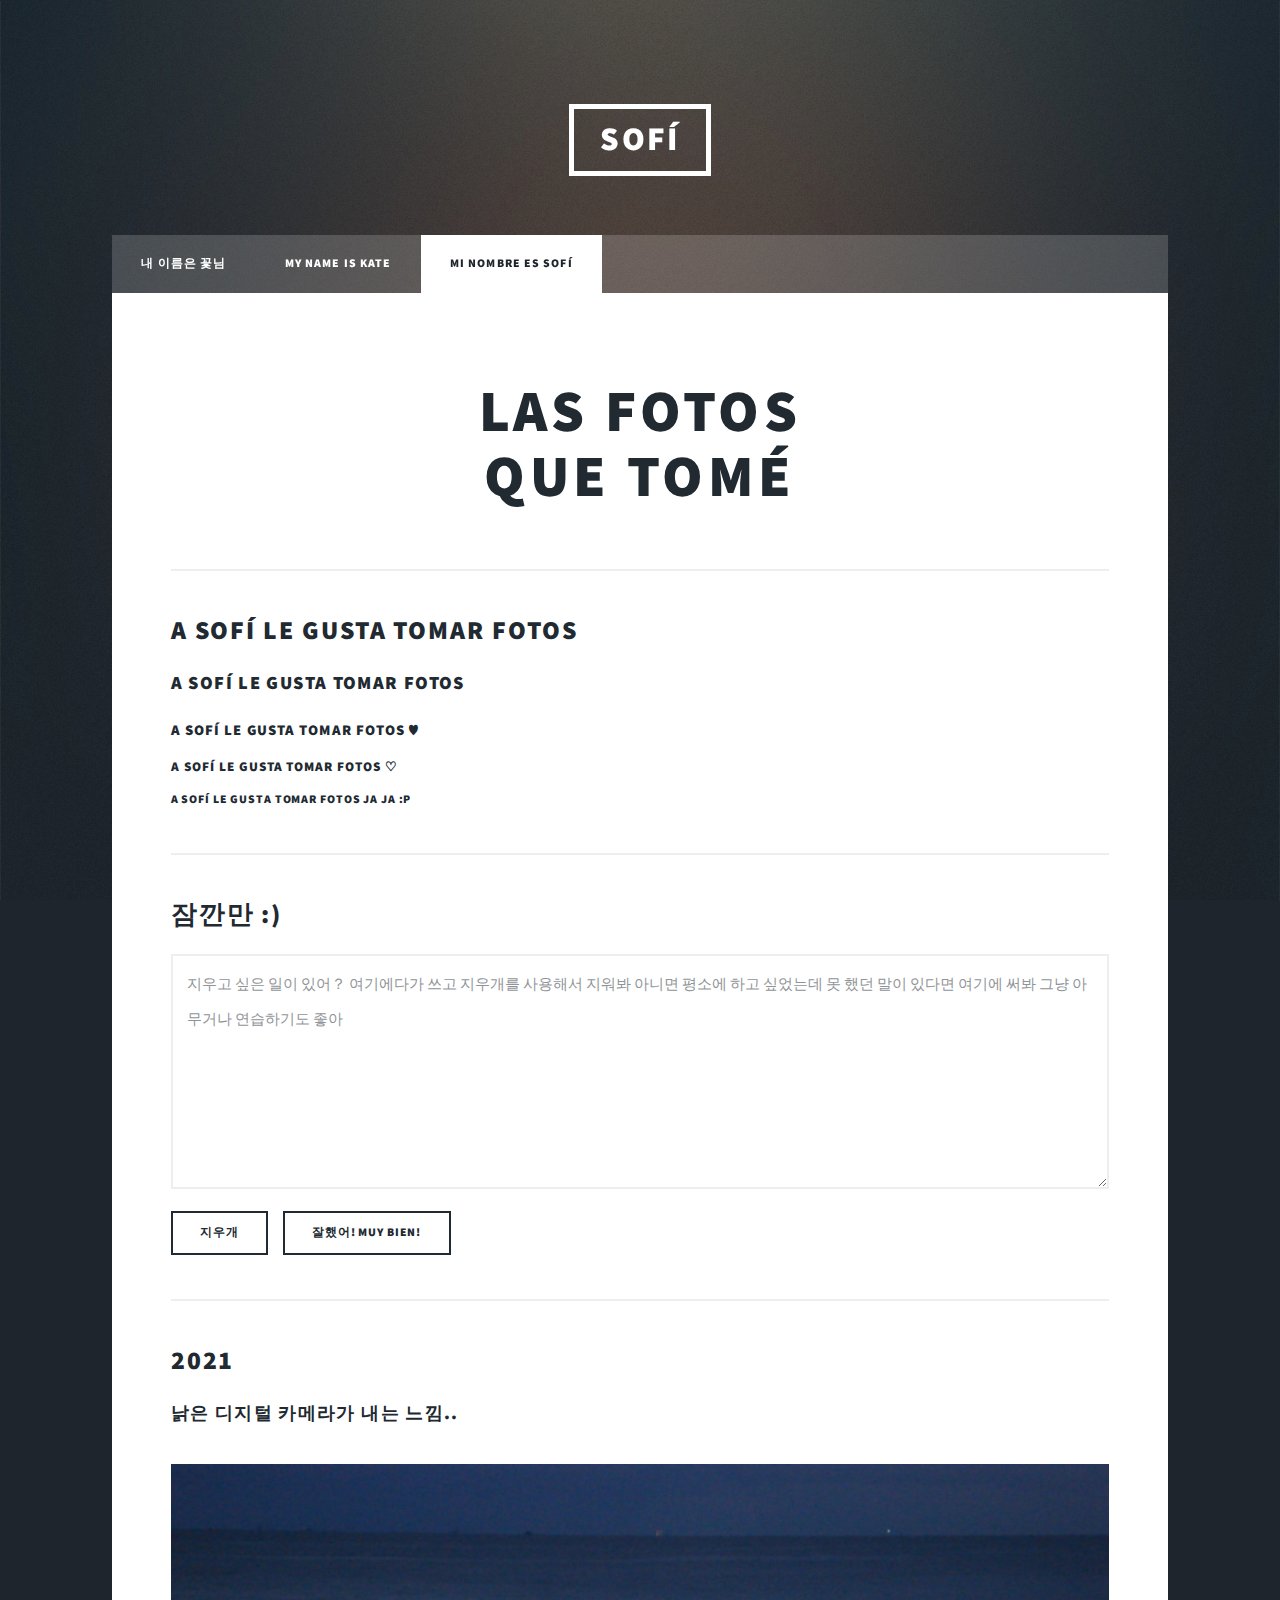
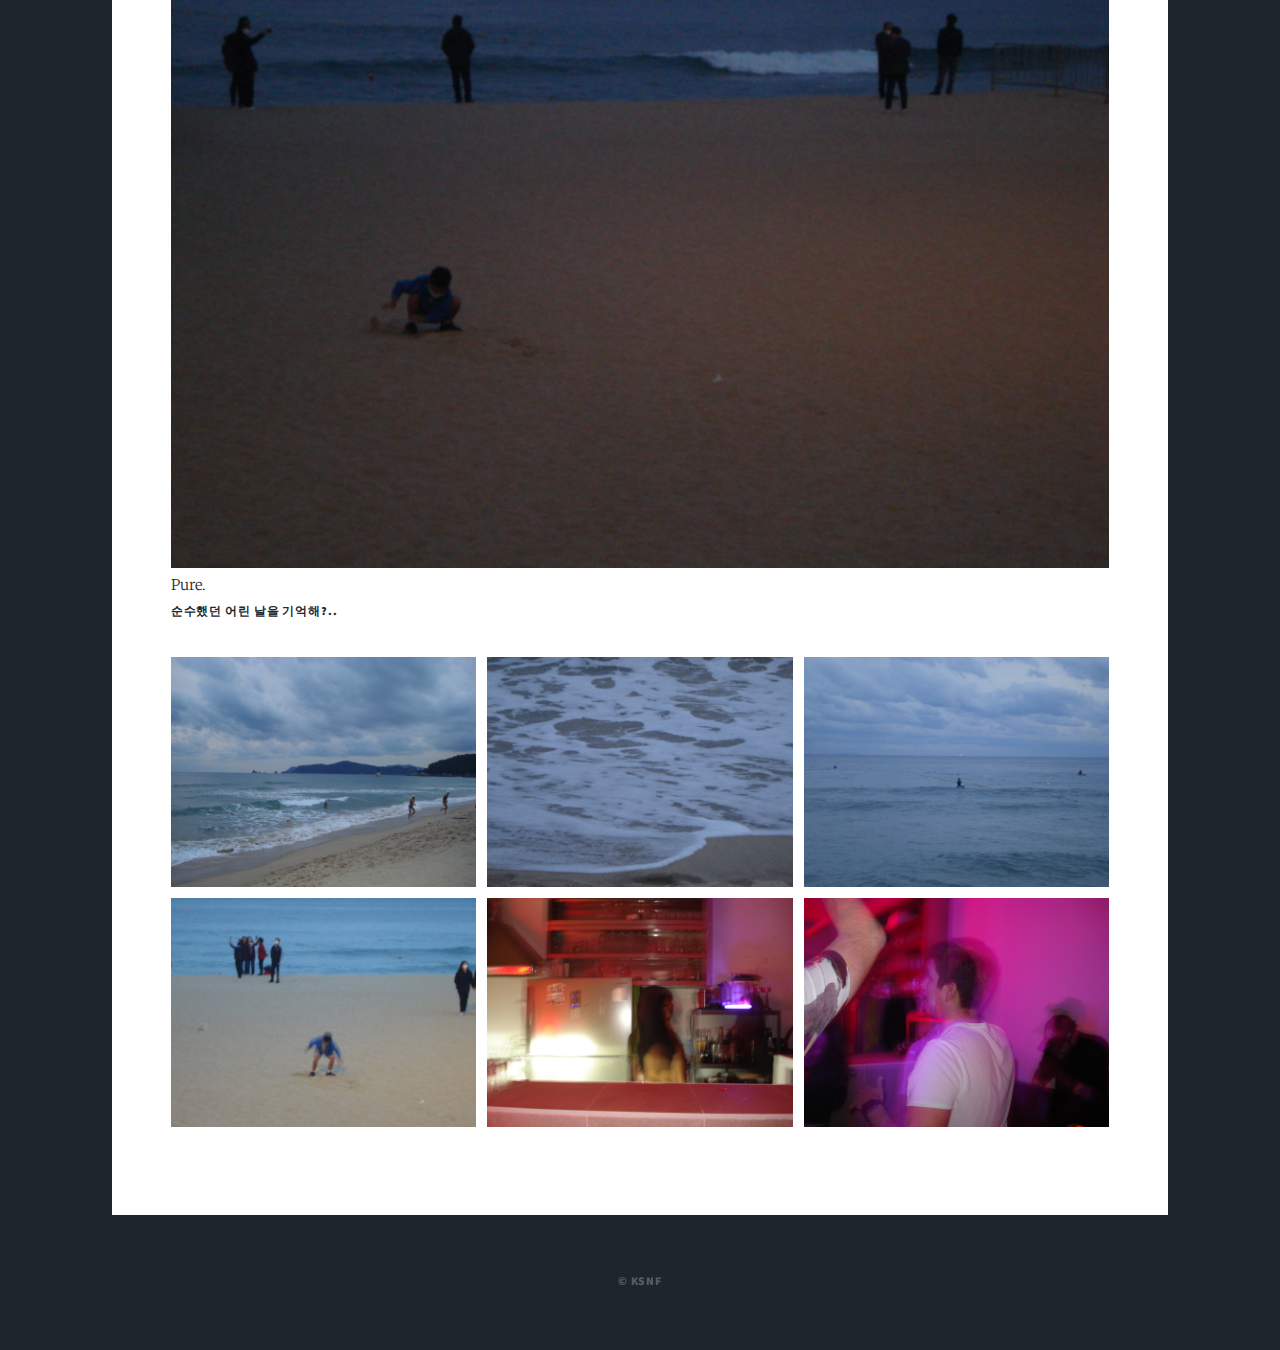
<file: elements.html>
<!DOCTYPE HTML>
<!--
	Massively by HTML5 UP
	html5up.net | @ajlkn
	Free for personal and commercial use under the CCA 3.0 license (html5up.net/license)
-->
<html>

<head>
    <title>Kate Sofí N'Flower :D 꽃님</title>
    <link rel="shortcut icon" href="images/favicon.png">
    <meta charset="utf-8" />
    <meta name="viewport" content="width=device-width, initial-scale=1, user-scalable=no" />
    <link rel="stylesheet" href="assets/css/main.css" />
    <noscript>
        <link rel="stylesheet" href="assets/css/noscript.css" />
    </noscript>
</head>

<body class="is-preload">

    <!-- Wrapper -->
    <div id="wrapper">

        <!-- Header -->
        <header id="header">
            <a href="index.html" class="logo">Sofí</a>
        </header>

        <!-- Nav -->
        <nav id="nav">
            <ul class="links">
                <li><a href="index.html">내 이름은 꽃님</a></li>
                <li><a href="generic.html">My name is Kate</a></li>
                <li class="active"><a href="elements.html">Mi Nombre es Sofí</a></li>
            </ul>
            <ul class="icons">
                <!--<li><a href="https://twitter.com/Kate_______F" class="icon brands fa-twitter"><span class="label">Twitter</span></a></li>-->
                <!--<li><a href="#" class="icon brands fa-facebook-f"><span class="label">Facebook</span></a></li>
							<li><a href="#" class="icon brands fa-instagram"><span class="label">Instagram</span></a></li>
							<li><a href="#" class="icon brands fa-github"><span class="label">GitHub</span></a></li>-->
            </ul>
        </nav>

        <!-- Main -->
        <div id="main">

            <!-- Post -->
            <section class="post">
                <header class="major">
                    <h1>las fotos<br />
                        que tomé</h1>
                </header>

                <!-- Text stuff -->
                <!--<h2>Text</h2>
									<p>This is <b>bold</b> and this is <strong>strong</strong>. This is <i>italic</i> and this is <em>emphasized</em>.
									This is <sup>superscript</sup> text and this is <sub>subscript</sub> text.
									This is <u>underlined</u> and this is code: <code>for (;;) { ... }</code>.
									Finally, this is a <a href="#">link</a>.</p>-->
                <hr />
                <h2>a sofí le gusta tomar fotos</h2>
                <h3>a sofí le gusta tomar fotos</h3>
                <h4>a sofí le gusta tomar fotos ♥</h4>
                <h5>a sofí le gusta tomar fotos ♡</h5>
                <h6>a sofí le gusta tomar fotos ja ja :P</h6>
                <hr />
                <!--<<header>
										<h2>Heading with a Subtitle</h2>
										<p>Lorem ipsum dolor sit amet nullam id egestas urna aliquam</p>
									</header>
									<p>Nunc lacinia ante nunc ac lobortis. Interdum adipiscing gravida odio porttitor sem non mi integer non faucibus ornare mi ut ante amet placerat aliquet. Volutpat eu sed ante lacinia sapien lorem accumsan varius montes viverra nibh in adipiscing blandit tempus accumsan.</p>
									<header>
										<h3>Heading with a Subtitle</h3>
										<p>Lorem ipsum dolor sit amet nullam id egestas urna aliquam</p>
									</header>
									<p>Nunc lacinia ante nunc ac lobortis. Interdum adipiscing gravida odio porttitor sem non mi integer non faucibus ornare mi ut ante amet placerat aliquet. Volutpat eu sed ante lacinia sapien lorem accumsan varius montes viverra nibh in adipiscing blandit tempus accumsan.</p>
									<header>
										<h4>Heading with a Subtitle</h4>
										<p>Lorem ipsum dolor sit amet nullam id egestas urna aliquam</p>
									</header>
									<p>Nunc lacinia ante nunc ac lobortis. Interdum adipiscing gravida odio porttitor sem non mi integer non faucibus ornare mi ut ante amet placerat aliquet. Volutpat eu sed ante lacinia sapien lorem accumsan varius montes viverra nibh in adipiscing blandit tempus accumsan.</p>

									<hr />-->

                <!-- Lists -->
                <!--<h2>Lists</h2>
									<div class="row">
										<div class="col-6 col-12-small">

											<h3>Unordered</h3>
											<ul>
												<li>Dolor pulvinar etiam.</li>
												<li>Sagittis lorem eleifend.</li>
												<li>Felis feugiat dolore viverra.</li>
												<li>Dolor pulvinar etiam.</li>
											</ul>

											<h3>Alternate</h3>
											<ul class="alt">
												<li>Dolor pulvinar etiam etiam.</li>
												<li>Sagittis adipiscing eleifend.</li>
												<li>Felis enim dolore viverra.</li>
												<li>Dolor pulvinar etiam etiam.</li>
											</ul>

										</div>
										<div class="col-6 col-12-small">

											<h3>Ordered</h3>
											<ol>
												<li>Dolor pulvinar etiam.</li>
												<li>Etiam vel felis at viverra.</li>
												<li>Felis enim feugiat magna.</li>
												<li>Etiam vel felis nullam.</li>
												<li>Felis enim et tempus.</li>
											</ol>

											<h3>Icons</h3>
											<ul class="icons">
												<li><a href="#" class="icon brands fa-twitter"><span class="label">Twitter</span></a></li>
												<li><a href="#" class="icon brands fa-facebook-f"><span class="label">Facebook</span></a></li>
												<li><a href="#" class="icon brands fa-instagram"><span class="label">Instagram</span></a></li>
												<li><a href="#" class="icon brands fa-github"><span class="label">Github</span></a></li>
												<li><a href="#" class="icon brands fa-dribbble"><span class="label">Dribbble</span></a></li>
											</ul>
											<ul class="icons alt">
												<li><a href="#" class="icon brands alt fa-twitter"><span class="label">Twitter</span></a></li>
												<li><a href="#" class="icon brands alt fa-facebook-f"><span class="label">Facebook</span></a></li>
												<li><a href="#" class="icon brands alt fa-instagram"><span class="label">Instagram</span></a></li>
												<li><a href="#" class="icon brands alt fa-github"><span class="label">Github</span></a></li>
												<li><a href="#" class="icon brands alt fa-dribbble"><span class="label">Dribbble</span></a></li>
											</ul>

										</div>
									</div>
									<h3>Definition</h3>
									<dl>
										<dt>Item 1</dt>
										<dd>
											<p>Lorem ipsum dolor vestibulum ante ipsum primis in faucibus vestibulum. Blandit adipiscing eu felis iaculis volutpat ac adipiscing accumsan eu faucibus. Integer ac pellentesque praesent.</p>
										</dd>
										<dt>Item 2</dt>
										<dd>
											<p>Lorem ipsum dolor vestibulum ante ipsum primis in faucibus vestibulum. Blandit adipiscing eu felis iaculis volutpat ac adipiscing accumsan eu faucibus. Integer ac pellentesque praesent.</p>
										</dd>
										<dt>Item 3</dt>
										<dd>
											<p>Lorem ipsum dolor vestibulum ante ipsum primis in faucibus vestibulum. Blandit adipiscing eu felis iaculis volutpat ac adipiscing accumsan eu faucibus. Integer ac pellentesque praesent.</p>
										</dd>
									</dl>

									<h3>Actions</h3>
									<ul class="actions">
										<li><a href="#" class="button primary">Primary</a></li>
										<li><a href="#" class="button">Default</a></li>
									</ul>
									<ul class="actions small">
										<li><a href="#" class="button primary small">Small</a></li>
										<li><a href="#" class="button small">Small</a></li>
									</ul>
									<div class="row">
										<div class="col-6 col-12-small">
											<ul class="actions stacked">
												<li><a href="#" class="button primary">Default</a></li>
												<li><a href="#" class="button">Default</a></li>
											</ul>
										</div>
										<div class="col-6 col-12-small">
											<ul class="actions stacked">
												<li><a href="#" class="button primary small">Small</a></li>
												<li><a href="#" class="button small">Small</a></li>
											</ul>
										</div>
									</div>
									<div class="row">
										<div class="col-6 col-12-small">
											<ul class="actions stacked">
												<li><a href="#" class="button primary fit">Default</a></li>
												<li><a href="#" class="button fit">Default</a></li>
											</ul>
										</div>
										<div class="col-6 col-12-small">
											<ul class="actions stacked">
												<li><a href="#" class="button primary small fit">Small</a></li>
												<li><a href="#" class="button small fit">Small</a></li>
											</ul>
										</div>
									</div>

									<hr />-->

                <!-- Blockquote -->
                <!--<h2>Blockquote</h2>
									<blockquote>Fringilla nisl. Donec accumsan interdum nisi, quis tincidunt felis sagittis eget tempus euismod. Vestibulum ante ipsum primis in faucibus vestibulum. Blandit adipiscing eu felis iaculis volutpat ac adipiscing accumsan faucibus. Vestibulum ante ipsum primis in faucibus vestibulum. Blandit adipiscing eu felis.</blockquote>

									<hr />-->

                <!-- Table -->
                <!--<h2>Table</h2>

									<h3>Default</h3>
									<div class="table-wrapper">
										<table>
											<thead>
												<tr>
													<th>Name</th>
													<th>Description</th>
													<th>Price</th>
												</tr>
											</thead>
											<tbody>
												<tr>
													<td>Item 1</td>
													<td>Ante turpis integer aliquet porttitor.</td>
													<td>29.99</td>
												</tr>
												<tr>
													<td>Item 2</td>
													<td>Vis ac commodo adipiscing arcu aliquet.</td>
													<td>19.99</td>
												</tr>
												<tr>
													<td>Item 3</td>
													<td> Morbi faucibus arcu accumsan lorem.</td>
													<td>29.99</td>
												</tr>
												<tr>
													<td>Item 4</td>
													<td>Vitae integer tempus condimentum.</td>
													<td>19.99</td>
												</tr>
												<tr>
													<td>Item 5</td>
													<td>Ante turpis integer aliquet porttitor.</td>
													<td>29.99</td>
												</tr>
											</tbody>
											<tfoot>
												<tr>
													<td colspan="2"></td>
													<td>100.00</td>
												</tr>
											</tfoot>
										</table>
									</div>

									<h3>Alternate</h3>
									<div class="table-wrapper">
										<table class="alt">
											<thead>
												<tr>
													<th>Name</th>
													<th>Description</th>
													<th>Price</th>
												</tr>
											</thead>
											<tbody>
												<tr>
													<td>Item 1</td>
													<td>Ante turpis integer aliquet porttitor.</td>
													<td>29.99</td>
												</tr>
												<tr>
													<td>Item 2</td>
													<td>Vis ac commodo adipiscing arcu aliquet.</td>
													<td>19.99</td>
												</tr>
												<tr>
													<td>Item 3</td>
													<td> Morbi faucibus arcu accumsan lorem.</td>
													<td>29.99</td>
												</tr>
												<tr>
													<td>Item 4</td>
													<td>Vitae integer tempus condimentum.</td>
													<td>19.99</td>
												</tr>
												<tr>
													<td>Item 5</td>
													<td>Ante turpis integer aliquet porttitor.</td>
													<td>29.99</td>
												</tr>
											</tbody>
											<tfoot>
												<tr>
													<td colspan="2"></td>
													<td>100.00</td>
												</tr>
											</tfoot>
										</table>
									</div>

									<hr />-->

                <!-- Buttons -->
                <!--<h2>Buttons</h2>
									<ul class="actions">
										<li><a href="#" class="button primary">Primary</a></li>
										<li><a href="#" class="button">Default</a></li>
									</ul>
									<ul class="actions">
										<li><a href="#" class="button primary large">Large</a></li>
										<li><a href="#" class="button">Default</a></li>
										<li><a href="#" class="button small">Small</a></li>
									</ul>
									<ul class="actions fit">
										<li><a href="#" class="button primary fit">Fit</a></li>
										<li><a href="#" class="button fit">Fit</a></li>
									</ul>
									<ul class="actions fit small">
										<li><a href="#" class="button primary fit small">Fit + Small</a></li>
										<li><a href="#" class="button fit small">Fit + Small</a></li>
									</ul>
									<ul class="actions">
										<li><a href="#" class="button primary icon solid fa-search">Icon</a></li>
										<li><a href="#" class="button icon solid fa-download">Icon</a></li>
									</ul>
									<ul class="actions">
										<li><span class="button primary disabled">Primary</span></li>
										<li><span class="button disabled">Default</span></li>
									</ul>

									<hr />-->

                <!-- Form -->
                <h2>잠깐만 :)</h2>

                <form method="post" action="#">
                    <div class="row gtr-uniform">
                        <!--<div class="col-6 col-12-xsmall">
												<input type="text" name="demo-name" id="demo-name" value="" placeholder="Name" />
											</div>-->
                        <!--<div class="col-6 col-12-xsmall">
												<input type="email" name="demo-email" id="demo-email" value="" placeholder="Email" />
											</div>-->
                        <!-- Break -->
                        <!--<div class="col-12">
												<select name="demo-category" id="demo-category">
													<option value="">- Category -</option>
													<option value="1">Manufacturing</option>
													<option value="1">Shipping</option>
													<option value="1">Administration</option>
													<option value="1">Human Resources</option>
												</select>
											</div>-->
                        <!-- Break -->
                        <!--<div class="col-4 col-12-small">
												<input type="radio" id="demo-priority-low" name="demo-priority" checked>
												<label for="demo-priority-low">Low</label>
											</div>
											<div class="col-4 col-12-small">
												<input type="radio" id="demo-priority-normal" name="demo-priority">
												<label for="demo-priority-normal">Normal</label>
											</div>
											<div class="col-4 col-12-small">
												<input type="radio" id="demo-priority-high" name="demo-priority">
												<label for="demo-priority-high">High</label>
											</div>-->
                        <!-- Break -->
                        <!--<div class="col-6 col-12-small">
												<input type="checkbox" id="demo-copy" name="demo-copy">
												<label for="demo-copy">Email me a copy</label>
											</div>
											<div class="col-6 col-12-small">
												<input type="checkbox" id="demo-human" name="demo-human" checked>
												<label for="demo-human">I am a human</label>
											</div>-->
                        <!-- Break -->
                        <div class="col-12">
                            <textarea name="demo-message" id="demo-message" placeholder="지우고 싶은 일이 있어？ 여기에다가 쓰고 지우개를 사용해서 지워봐 아니면 평소에 하고 싶었는데 못 했던 말이 있다면 여기에 써봐 그냥 아무거나 연습하기도 좋아" rows="6"></textarea>
                        </div>
                        <!-- Break -->
                        <div class="col-12">
                            <ul class="actions">
                                <!--<li><input type="submit" value="지우개" class="primary" /></li>-->
                                <li><input type="reset" value="지우개" /></li>
                                <li><input type="reset" value="잘했어! muy bien!" /></li>
                            </ul>
                        </div>
                    </div>
                </form>

                <hr />

                <!-- Image -->
                <h2>2021</h2>

                <h3>낡은 디지털 카메라가 내는 느낌..</h3>
                <span class="image fit"><img src="images/pic01.JPG" alt="" /> Pure. <h6>순수했던 어린 날을 기억해?..</h6> </span>
                <div class="box alt">
                    <div class="row gtr-50 gtr-uniform">
                        <div class="col-4"><span class="image fit"><img src="images/DSC07775.JPG" alt="" /></span></div>
                        <div class="col-4"><span class="image fit"><img src="images/DSC07785.JPG" alt="" /></span></div>
                        <div class="col-4"><span class="image fit"><img src="images/DSC07786.JPG" alt="" /></span></div>
                        <!-- Break -->
                        <div class="col-4"><span class="image fit"><img src="images/DSC07797.JPG" alt="" /></span></div>
                        <div class="col-4"><span class="image fit"><img src="images/DSC07804.JPG" alt="" /></span></div>
                        <div class="col-4"><span class="image fit"><img src="images/DSC07825.JPG" alt="" /></span></div>
                        <!-- Break -->
                        <!--<div class="col-4"><span class="image fit"><img src="images/pic03.jpg" alt="" /></span></div>-->
                        <!--<div class="col-4"><span class="image fit"><img src="images/pic04.jpg" alt="" /></span></div>-->
                        <!--<div class="col-4"><span class="image fit"><img src="images/pic02.jpg" alt="" /></span></div>-->
                    </div>
                </div>

                <!--<h3>설렘과 현실의 자각 사이에서</h3>
									<p><span class="image left"><img src="images/DSC07825.JPG" alt="" /></span>Lorem ipsum dolor sit accumsan interdum nisi, quis tincidunt felis sagittis eget. tempus euismod. Vestibulum ante ipsum primis in faucibus vestibulum. Blandit adipiscing eu felis iaculis volutpat ac adipiscing accumsan eu faucibus. Integer ac pellentesque praesent tincidunt felis sagittis eget. tempus euismod. Vestibulum ante ipsum primis sagittis eget. tempus euismod. Vestibulum ante ipsum primis in faucibus vestibulum. Blandit adipiscing eu felis iaculis volutpat ac adipiscing accumsan eu faucibus. Integer ac pellentesque praesent tincidunt felis sagittis eget. tempus euismod. Vestibulum ante ipsum primis in faucibus vestibulum. Blandit adipiscing eu felis iaculis volutpat ac adipiscing accumsan eu faucibus. Integer ac pellentesque praesent. Vestibulum ante ipsum primis in faucibus magna blandit adipiscing eu felis iaculis.</p>
									<!--<p><span class="image right"><img src="images/pic09.jpg" alt="" /></span>Lorem ipsum dolor sit accumsan interdum nisi, quis tincidunt felis sagittis eget. tempus euismod. Vestibulum ante ipsum primis in faucibus vestibulum. Blandit adipiscing eu felis iaculis volutpat ac adipiscing accumsan eu faucibus. Integer ac pellentesque praesent tincidunt felis sagittis eget. tempus euismod. Vestibulum ante ipsum primis sagittis eget. tempus euismod. Vestibulum ante ipsum primis in faucibus vestibulum. Blandit adipiscing eu felis iaculis volutpat ac adipiscing accumsan eu faucibus. Integer ac pellentesque praesent tincidunt felis sagittis eget. tempus euismod. Vestibulum ante ipsum primis in faucibus vestibulum. Blandit adipiscing eu felis iaculis volutpat ac adipiscing accumsan eu faucibus. Integer ac pellentesque praesent. Vestibulum ante ipsum primis in faucibus magna blandit adipiscing eu felis iaculis.</p>

									<hr />-->

                <!-- Box -->
                <!--<h2>Box</h2>
									<div class="box">
										<p>Felis sagittis eget tempus primis in faucibus vestibulum. Blandit adipiscing eu felis iaculis volutpat ac adipiscing accumsan eu faucibus. Integer ac pellentesque praesent tincidunt felis sagittis eget. tempus euismod. Magna sed etiam ante ipsum primis in faucibus vestibulum. Blandit adipiscing eu ipsum primis in faucibus vestibulum. Blandit adipiscing eu felis iaculis volutpat ac adipiscing accumsan eu faucibus lorem ipsum dolor sit amet nullam. Integer ac pellentesque praesent tincidunt felis sagittis eget. tempus euismod. Vestibulum ante ipsum primis sagittis eget. tempus euismod. Vestibulum ante ipsum primis in faucibus vestibulum. Blandit adipiscing eu felis iaculis volutpat ac adipiscing accumsan eu faucibus. Integer ac pellentesque praesent tincidunt felis sagittis eget. tempus euismod. Vestibulum ante ipsum primis in faucibus vestibulum. Blandit adipiscing eu felis iaculis volutpat ac adipiscing accumsan eu faucibus. Integer ac pellentesque praesent. Vestibulum ante ipsum primis in faucibus magna blandit adipiscing eu felis iaculis volutpat lorem ipsum dolor.</p>
									</div>

									<hr />-->

                <!-- Preformatted Code -->
                <!--<h2>Preformatted</h2>
									<pre><code>i = 0;

while (!deck.isInOrder()) {
    print 'Iteration ' + i;
    deck.shuffle();
    i++;
}

print 'It took ' + i + ' iterations to sort the deck.';
</code></pre>-->

            </section>

        </div>

        <!-- Footer -->
        <!--<footer id="footer">
						<section>
							<form method="post" action="#">
								<div class="fields">
									<div class="field">
										<label for="name">Name</label>
										<input type="text" name="name" id="name" />
									</div>
									<div class="field">
										<label for="email">Email</label>
										<input type="text" name="email" id="email" />
									</div>
									<div class="field">
										<label for="message">Message</label>
										<textarea name="message" id="message" rows="3"></textarea>
									</div>
								</div>
								<ul class="actions">
									<li><input type="submit" value="Send Message" /></li>
								</ul>
							</form>
						</section>
						<section class="split contact">
							<section class="alt">
								<h3>Address</h3>
								<p>1234 Somewhere Road #87257<br />
								Nashville, TN 00000-0000</p>
							</section>
							<section>
								<h3>Phone</h3>
								<p><a href="#">(000) 000-0000</a></p>
							</section>
							<section>
								<h3>Email</h3>
								<p><a href="#">info@untitled.tld</a></p>
							</section>
							<section>
								<h3>Social</h3>
								<ul class="icons alt">
									<li><a href="#" class="icon brands alt fa-twitter"><span class="label">Twitter</span></a></li>
									<li><a href="#" class="icon brands alt fa-facebook-f"><span class="label">Facebook</span></a></li>
									<li><a href="#" class="icon brands alt fa-instagram"><span class="label">Instagram</span></a></li>
									<li><a href="#" class="icon brands alt fa-github"><span class="label">GitHub</span></a></li>
								</ul>
							</section>
						</section>
					</footer>-->

        <!-- Copyright -->
        <div id="copyright">
            <ul>
                <li>&copy; KSNF</li>
                <!--<li> writing : <a href="https://brunch.co.kr/@mellamosofi"> my heart </a> </li> -->
            </ul>
        </div>

    </div>

    <!-- Scripts -->
    <script src="assets/js/jquery.min.js"></script>
    <script src="assets/js/jquery.scrollex.min.js"></script>
    <script src="assets/js/jquery.scrolly.min.js"></script>
    <script src="assets/js/browser.min.js"></script>
    <script src="assets/js/breakpoints.min.js"></script>
    <script src="assets/js/util.js"></script>
    <script src="assets/js/main.js"></script>

</body></html>
</file>
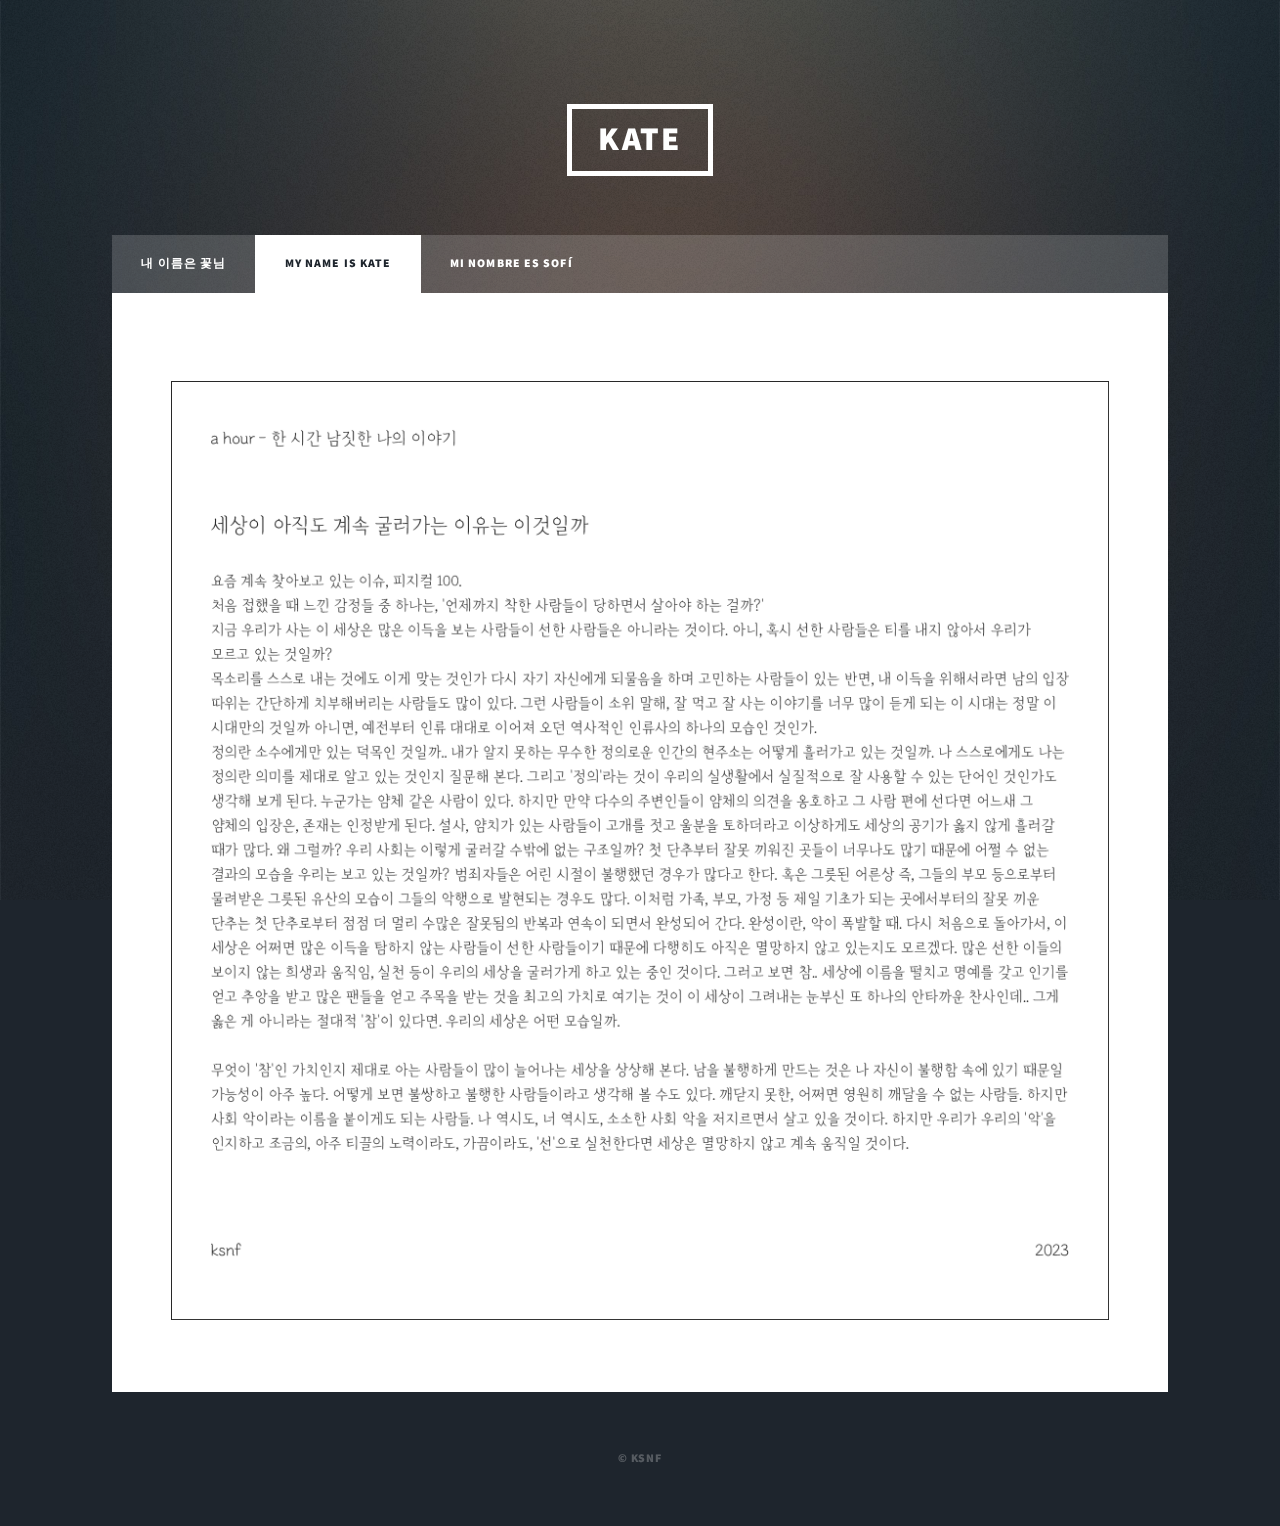
<file: generic.html>
<!DOCTYPE HTML>
<!--
	Massively by HTML5 UP
	html5up.net | @ajlkn
	Free for personal and commercial use under the CCA 3.0 license (html5up.net/license)
-->
<html>

<head>
    <title>Kate Sofí N'Flower :D 꽃님</title>
    <link rel="shortcut icon" href="images/favicon.png">
    <meta charset="utf-8" />
    <meta name="viewport" content="width=device-width, initial-scale=1, user-scalable=no" />
    <link rel="stylesheet" href="assets/css/main.css" />
    <noscript>
        <link rel="stylesheet" href="assets/css/noscript.css" />
    </noscript>
</head>

<body class="is-preload">

    <!-- Wrapper -->
    <div id="wrapper">

        <!-- Header -->
        <header id="header">
            <a href="index.html" class="logo">KATE</a>
        </header>

        <!-- Nav -->
        <nav id="nav">
            <ul class="links">
                <li><a href="index.html">내 이름은 꽃님</a></li>
                <li class="active"><a href="generic.html">My name is Kate</a></li>
                <li><a href="elements.html">Mi Nombre es Sofí</a></li>
            </ul>
            <ul class="icons">
                <!--<li><a href="https://twitter.com/Kate_______F" class="icon brands fa-twitter"><span class="label">Twitter</span></a></li>-->
                <!--<li><a href="#" class="icon brands fa-facebook-f"><span class="label">Facebook</span></a></li>
							<li><a href="#" class="icon brands fa-instagram"><span class="label">Instagram</span></a></li>
							<li><a href="#" class="icon brands fa-github"><span class="label">GitHub</span></a></li>-->
            </ul>
        </nav>

        <!-- Main -->
        <div id="main">

            <!-- Post -->
            <section class="post">
                <!--<header class="major">
									<span class="date">April 25, 2017</span>
									<h1>This is a<br />
									Generic Page</h1>
									<p>Aenean ornare velit lacus varius enim ullamcorper proin aliquam<br />
									facilisis ante sed etiam magna interdum congue. Lorem ipsum dolor<br />
									amet nullam sed etiam veroeros.</p>
								</header>-->
								<div class="image main"><img src="images/ahour.jpg" alt="" /></div>
								<!--<p>Donec eget ex magna. Interdum et malesuada fames ac ante ipsum primis in faucibus. Pellentesque venenatis dolor imperdiet dolor mattis sagittis. Praesent rutrum sem diam, vitae egestas enim auctor sit amet. Pellentesque leo mauris, consectetur id ipsum sit amet, fergiat. Pellentesque in mi eu massa lacinia malesuada et a elit. Donec urna ex, lacinia in purus ac, pretium pulvinar mauris. Nunc lorem mauris, fringilla in aliquam at, euismod in lectus. Pellentesque habitant morbi tristique senectus et netus et malesuada fames ac turpis egestas. Curabitur sapien risus, commodo eget turpis at, elementum convallis enim turpis, lorem ipsum dolor sit amet nullam.</p>
								<p>Lorem ipsum dolor sit amet, consectetur adipiscing elit. Duis dapibus rutrum facilisis. Class aptent taciti sociosqu ad litora torquent per conubia nostra, per inceptos himenaeos. Etiam tristique libero eu nibh porttitor fermentum. Nullam venenatis erat id vehicula viverra. Nunc ultrices eros ut ultricies condimentum. Mauris risus lacus, blandit sit amet venenatis non, bibendum vitae dolor. Nunc lorem mauris, fringilla in aliquam at, euismod in lectus. Pellentesque habitant morbi tristique senectus et netus et malesuada fames ac turpis egestas. In non lorem sit amet elit placerat maximus. Pellentesque aliquam maximus risus. Donec eget ex magna. Interdum et malesuada fames ac ante ipsum primis in faucibus. Pellentesque venenatis dolor imperdiet dolor mattis sagittis. Praesent rutrum sem diam, vitae egestas enim auctor sit amet. Pellentesque leo mauris, consectetur id ipsum.</p>-->
            </section>

        </div>

        <!-- Footer -->
        <!--<footer id="footer">
						<section>
							<form method="post" action="#">
								<div class="fields">
									<div class="field">
										<label for="name">Name</label>
										<input type="text" name="name" id="name" />
									</div>
									<div class="field">
										<label for="email">Email</label>
										<input type="text" name="email" id="email" />
									</div>
									<div class="field">
										<label for="message">Message</label>
										<textarea name="message" id="message" rows="3"></textarea>
									</div>
								</div>
								<ul class="actions">
									<li><input type="submit" value="Send Message" /></li>
								</ul>
							</form>
						</section>
						<section class="split contact">
							<section class="alt">
								<h3>Address</h3>
								<p>1234 Somewhere Road #87257<br />
								Nashville, TN 00000-0000</p>
							</section>
							<section>
								<h3>Phone</h3>
								<p><a href="#">(000) 000-0000</a></p>
							</section>
							<section>
								<h3>Email</h3>
								<p><a href="#">info@untitled.tld</a></p>
							</section>
							<section>
								<h3>Social</h3>
								<ul class="icons alt">
									<li><a href="#" class="icon brands alt fa-twitter"><span class="label">Twitter</span></a></li>
									<li><a href="#" class="icon brands alt fa-facebook-f"><span class="label">Facebook</span></a></li>
									<li><a href="#" class="icon brands alt fa-instagram"><span class="label">Instagram</span></a></li>
									<li><a href="#" class="icon brands alt fa-github"><span class="label">GitHub</span></a></li>
								</ul>
							</section>
						</section>
					</footer>-->

        <!-- Copyright -->
        <div id="copyright">
            <ul>
                <li>&copy; KSNF</li>
               <!-- <li> writing : <a href="https://brunch.co.kr/@mellamosofi"> my heart </a> </li> -->
            </ul>
        </div>

    </div>

    <!-- Scripts -->
    <script src="assets/js/jquery.min.js"></script>
    <script src="assets/js/jquery.scrollex.min.js"></script>
    <script src="assets/js/jquery.scrolly.min.js"></script>
    <script src="assets/js/browser.min.js"></script>
    <script src="assets/js/breakpoints.min.js"></script>
    <script src="assets/js/util.js"></script>
    <script src="assets/js/main.js"></script>

</body>

</html>
</file>
<file: assets/css/main.css>
@import url(fontawesome-all.min.css);
@import url("https://fonts.googleapis.com/css?family=Merriweather:300,700,300italic,700italic|Source+Sans+Pro:900");

/*
	Massively by HTML5 UP
	html5up.net | @ajlkn
	Free for personal and commercial use under the CCA 3.0 license (html5up.net/license)
*/

html,
body,
div,
span,
applet,
object,
iframe,
h1,
h2,
h3,
h4,
h5,
h6,
p,
blockquote,
pre,
a,
abbr,
acronym,
address,
big,
cite,
code,
del,
dfn,
em,
img,
ins,
kbd,
q,
s,
samp,
small,
strike,
strong,
sub,
sup,
tt,
var,
b,
u,
i,
center,
dl,
dt,
dd,
ol,
ul,
li,
fieldset,
form,
label,
legend,
table,
caption,
tbody,
tfoot,
thead,
tr,
th,
td,
article,
aside,
canvas,
details,
embed,
figure,
figcaption,
footer,
header,
hgroup,
menu,
nav,
output,
ruby,
section,
summary,
time,
mark,
audio,
video {
    margin: 0;
    padding: 0;
    border: 0;
    font-size: 100%;
    font: inherit;
    vertical-align: baseline;
}

article,
aside,
details,
figcaption,
figure,
footer,
header,
hgroup,
menu,
nav,
section {
    display: block;
}

body {
    line-height: 1;
}

ol,
ul {
    list-style: none;
}

blockquote,
q {
    quotes: none;
}

blockquote:before,
blockquote:after,
q:before,
q:after {
    content: '';
    content: none;
}

table {
    border-collapse: collapse;
    border-spacing: 0;
}

body {
    -webkit-text-size-adjust: none;
}

mark {
    background-color: transparent;
    color: inherit;
}

input::-moz-focus-inner {
    border: 0;
    padding: 0;
}

input,
select,
textarea {
    -moz-appearance: none;
    -webkit-appearance: none;
    -ms-appearance: none;
    appearance: none;
}

/* Basic */

@-ms-viewport {
    width: device-width;
}

body {
    -ms-overflow-style: scrollbar;
}

@media screen and (max-width: 480px) {

    html,
    body {
        min-width: 320px;
    }

}

html {
    box-sizing: border-box;
}

*,
*:before,
*:after {
    box-sizing: inherit;
}

body {
    background-color: #1e252d;
}

body.is-preload *,
body.is-preload *:before,
body.is-preload *:after {
    -moz-animation: none !important;
    -webkit-animation: none !important;
    -ms-animation: none !important;
    animation: none !important;
    -moz-transition: none !important;
    -webkit-transition: none !important;
    -ms-transition: none !important;
    transition: none !important;
}

/* Type */

html {
    font-size: 16pt;
}

@media screen and (max-width: 1680px) {

    html {
        font-size: 12pt;
    }

}

@media screen and (max-width: 1280px) {

    html {
        font-size: 11pt;
    }

}

@media screen and (max-width: 360px) {

    html {
        font-size: 10pt;
    }

}

body {
    color: #212931;
}

body,
input,
select,
textarea {
    font-family: "Merriweather", Georgia, serif;
    font-weight: 300;
    font-size: 1rem;
    line-height: 2.375;
}

a {
    -moz-transition: color 0.2s ease-in-out, background-color 0.2s ease-in-out, border-color 0.2s ease-in-out, box-shadow 0.2s ease-in-out;
    -webkit-transition: color 0.2s ease-in-out, background-color 0.2s ease-in-out, border-color 0.2s ease-in-out, box-shadow 0.2s ease-in-out;
    -ms-transition: color 0.2s ease-in-out, background-color 0.2s ease-in-out, border-color 0.2s ease-in-out, box-shadow 0.2s ease-in-out;
    transition: color 0.2s ease-in-out, background-color 0.2s ease-in-out, border-color 0.2s ease-in-out, box-shadow 0.2s ease-in-out;
    bNorder-bottom: dotted 1px;
    text-decoration: none;
}

a:hover {
    border-bottom-color: transparent;
}

strong,
b {
    font-weight: 600;
}

em,
i {
    font-style: italic;
}

p {
    text-align: justify;
    margin: 0 0 2rem 0;
}

h1,
h2,
h3,
h4,
h5,
h6 {
    font-family: "Source Sans Pro", Helvetica, sans-serif;
    font-weight: 900;
    line-height: 1.5;
    letter-spacing: 0.075em;
    text-transform: uppercase;
    margin: 0 0 1rem 0;
}

h1 a,
h2 a,
h3 a,
h4 a,
h5 a,
h6 a {
    border-bottom: 0;
    color: inherit;
    text-decoration: none;
}

h1 {
    font-size: 4rem;
    line-height: 1.1;
    margin: 0 0 2rem 0;
}

h2 {
    font-size: 1.75rem;
    line-height: 1.3;
    margin: 0 0 1.5rem 0;
}

h3 {
    font-size: 1.25rem;
    margin: 0 0 1.5rem 0;
}

h4 {
    font-size: 1rem;
}

h5 {
    font-size: 0.9rem;
}

h6 {
    font-size: 0.8rem;
}

sub {
    font-size: 0.8rem;
    position: relative;
    top: 0.5rem;
}

sup {
    font-size: 0.8rem;
    position: relative;
    top: -0.5rem;
}

blockquote {
    border-left: solid 4px;
    font-style: italic;
    margin: 0 0 2rem 0;
    padding: 0.5rem 0 0.5rem 2rem;
}

code {
    border: solid 2px;
    font-family: "Courier New", monospace;
    font-size: 0.9rem;
    margin: 0 0.25rem;
    padding: 0.25rem 0.65rem;
}

pre {
    -webkit-overflow-scrolling: touch;
    font-family: "Courier New", monospace;
    font-size: 0.9rem;
    margin: 0 0 2rem 0;
}

pre code {
    display: block;
    line-height: 1.75;
    padding: 1rem 1.5rem;
    overflow-x: auto;
}

hr {
    border: 0;
    border-bottom: solid 2px;
    margin: 3rem 0;
}

hr.major {
    margin: 5rem 0;
}

.align-left {
    text-align: left;
}

.align-center {
    text-align: center;
}

.align-right {
    text-align: right;
}

input,
select,
textarea {
    color: #212931;
}

a {
    color: #212931;
    border-bottom-color: rgba(33, 41, 49, 0.5);
}

a:hover {
    border-bottom-color: transparent;
    color: #18bfef !important;
}

strong,
b {
    color: #212931;
}

h1,
h2,
h3,
h4,
h5,
h6 {
    color: #212931;
}

blockquote {
    border-left-color: #eeeeee;
}

code {
    background: rgba(220, 220, 220, 0.25);
    border-color: #eeeeee;
}

hr {
    border-bottom-color: #eeeeee;
}

/* Row */

.row {
    display: flex;
    flex-wrap: wrap;
    box-sizing: border-box;
    align-items: stretch;
}

.row > * {
    box-sizing: border-box;
}

.row.gtr-uniform > * > :last-child {
    margin-bottom: 0;
}

.row.aln-left {
    justify-content: flex-start;
}

.row.aln-center {
    justify-content: center;
}

.row.aln-right {
    justify-content: flex-end;
}

.row.aln-top {
    align-items: flex-start;
}

.row.aln-middle {
    align-items: center;
}

.row.aln-bottom {
    align-items: flex-end;
}

.row > .imp {
    order: -1;
}

.row > .col-1 {
    width: 8.33333%;
}

.row > .off-1 {
    margin-left: 8.33333%;
}

.row > .col-2 {
    width: 16.66667%;
}

.row > .off-2 {
    margin-left: 16.66667%;
}

.row > .col-3 {
    width: 25%;
}

.row > .off-3 {
    margin-left: 25%;
}

.row > .col-4 {
    width: 33.33333%;
}

.row > .off-4 {
    margin-left: 33.33333%;
}

.row > .col-5 {
    width: 41.66667%;
}

.row > .off-5 {
    margin-left: 41.66667%;
}

.row > .col-6 {
    width: 50%;
}

.row > .off-6 {
    margin-left: 50%;
}

.row > .col-7 {
    width: 58.33333%;
}

.row > .off-7 {
    margin-left: 58.33333%;
}

.row > .col-8 {
    width: 66.66667%;
}

.row > .off-8 {
    margin-left: 66.66667%;
}

.row > .col-9 {
    width: 75%;
}

.row > .off-9 {
    margin-left: 75%;
}

.row > .col-10 {
    width: 83.33333%;
}

.row > .off-10 {
    margin-left: 83.33333%;
}

.row > .col-11 {
    width: 91.66667%;
}

.row > .off-11 {
    margin-left: 91.66667%;
}

.row > .col-12 {
    width: 100%;
}

.row > .off-12 {
    margin-left: 100%;
}

.row.gtr-0 {
    margin-top: 0;
    margin-left: 0rem;
}

.row.gtr-0 > * {
    padding: 0 0 0 0rem;
}

.row.gtr-0.gtr-uniform {
    margin-top: 0rem;
}

.row.gtr-0.gtr-uniform > * {
    padding-top: 0rem;
}

.row.gtr-25 {
    margin-top: 0;
    margin-left: -0.375rem;
}

.row.gtr-25 > * {
    padding: 0 0 0 0.375rem;
}

.row.gtr-25.gtr-uniform {
    margin-top: -0.375rem;
}

.row.gtr-25.gtr-uniform > * {
    padding-top: 0.375rem;
}

.row.gtr-50 {
    margin-top: 0;
    margin-left: -0.75rem;
}

.row.gtr-50 > * {
    padding: 0 0 0 0.75rem;
}

.row.gtr-50.gtr-uniform {
    margin-top: -0.75rem;
}

.row.gtr-50.gtr-uniform > * {
    padding-top: 0.75rem;
}

.row {
    margin-top: 0;
    margin-left: -1.5rem;
}

.row > * {
    padding: 0 0 0 1.5rem;
}

.row.gtr-uniform {
    margin-top: -1.5rem;
}

.row.gtr-uniform > * {
    padding-top: 1.5rem;
}

.row.gtr-150 {
    margin-top: 0;
    margin-left: -2.25rem;
}

.row.gtr-150 > * {
    padding: 0 0 0 2.25rem;
}

.row.gtr-150.gtr-uniform {
    margin-top: -2.25rem;
}

.row.gtr-150.gtr-uniform > * {
    padding-top: 2.25rem;
}

.row.gtr-200 {
    margin-top: 0;
    margin-left: -3rem;
}

.row.gtr-200 > * {
    padding: 0 0 0 3rem;
}

.row.gtr-200.gtr-uniform {
    margin-top: -3rem;
}

.row.gtr-200.gtr-uniform > * {
    padding-top: 3rem;
}

@media screen and (max-width: 1680px) {

    .row {
        display: flex;
        flex-wrap: wrap;
        box-sizing: border-box;
        align-items: stretch;
    }

    .row > * {
        box-sizing: border-box;
    }

    .row.gtr-uniform > * > :last-child {
        margin-bottom: 0;
    }

    .row.aln-left {
        justify-content: flex-start;
    }

    .row.aln-center {
        justify-content: center;
    }

    .row.aln-right {
        justify-content: flex-end;
    }

    .row.aln-top {
        align-items: flex-start;
    }

    .row.aln-middle {
        align-items: center;
    }

    .row.aln-bottom {
        align-items: flex-end;
    }

    .row > .imp-xlarge {
        order: -1;
    }

    .row > .col-1-xlarge {
        width: 8.33333%;
    }

    .row > .off-1-xlarge {
        margin-left: 8.33333%;
    }

    .row > .col-2-xlarge {
        width: 16.66667%;
    }

    .row > .off-2-xlarge {
        margin-left: 16.66667%;
    }

    .row > .col-3-xlarge {
        width: 25%;
    }

    .row > .off-3-xlarge {
        margin-left: 25%;
    }

    .row > .col-4-xlarge {
        width: 33.33333%;
    }

    .row > .off-4-xlarge {
        margin-left: 33.33333%;
    }

    .row > .col-5-xlarge {
        width: 41.66667%;
    }

    .row > .off-5-xlarge {
        margin-left: 41.66667%;
    }

    .row > .col-6-xlarge {
        width: 50%;
    }

    .row > .off-6-xlarge {
        margin-left: 50%;
    }

    .row > .col-7-xlarge {
        width: 58.33333%;
    }

    .row > .off-7-xlarge {
        margin-left: 58.33333%;
    }

    .row > .col-8-xlarge {
        width: 66.66667%;
    }

    .row > .off-8-xlarge {
        margin-left: 66.66667%;
    }

    .row > .col-9-xlarge {
        width: 75%;
    }

    .row > .off-9-xlarge {
        margin-left: 75%;
    }

    .row > .col-10-xlarge {
        width: 83.33333%;
    }

    .row > .off-10-xlarge {
        margin-left: 83.33333%;
    }

    .row > .col-11-xlarge {
        width: 91.66667%;
    }

    .row > .off-11-xlarge {
        margin-left: 91.66667%;
    }

    .row > .col-12-xlarge {
        width: 100%;
    }

    .row > .off-12-xlarge {
        margin-left: 100%;
    }

    .row.gtr-0 {
        margin-top: 0;
        margin-left: 0rem;
    }

    .row.gtr-0 > * {
        padding: 0 0 0 0rem;
    }

    .row.gtr-0.gtr-uniform {
        margin-top: 0rem;
    }

    .row.gtr-0.gtr-uniform > * {
        padding-top: 0rem;
    }

    .row.gtr-25 {
        margin-top: 0;
        margin-left: -0.375rem;
    }

    .row.gtr-25 > * {
        padding: 0 0 0 0.375rem;
    }

    .row.gtr-25.gtr-uniform {
        margin-top: -0.375rem;
    }

    .row.gtr-25.gtr-uniform > * {
        padding-top: 0.375rem;
    }

    .row.gtr-50 {
        margin-top: 0;
        margin-left: -0.75rem;
    }

    .row.gtr-50 > * {
        padding: 0 0 0 0.75rem;
    }

    .row.gtr-50.gtr-uniform {
        margin-top: -0.75rem;
    }

    .row.gtr-50.gtr-uniform > * {
        padding-top: 0.75rem;
    }

    .row {
        margin-top: 0;
        margin-left: -1.5rem;
    }

    .row > * {
        padding: 0 0 0 1.5rem;
    }

    .row.gtr-uniform {
        margin-top: -1.5rem;
    }

    .row.gtr-uniform > * {
        padding-top: 1.5rem;
    }

    .row.gtr-150 {
        margin-top: 0;
        margin-left: -2.25rem;
    }

    .row.gtr-150 > * {
        padding: 0 0 0 2.25rem;
    }

    .row.gtr-150.gtr-uniform {
        margin-top: -2.25rem;
    }

    .row.gtr-150.gtr-uniform > * {
        padding-top: 2.25rem;
    }

    .row.gtr-200 {
        margin-top: 0;
        margin-left: -3rem;
    }

    .row.gtr-200 > * {
        padding: 0 0 0 3rem;
    }

    .row.gtr-200.gtr-uniform {
        margin-top: -3rem;
    }

    .row.gtr-200.gtr-uniform > * {
        padding-top: 3rem;
    }

}

@media screen and (max-width: 1280px) {

    .row {
        display: flex;
        flex-wrap: wrap;
        box-sizing: border-box;
        align-items: stretch;
    }

    .row > * {
        box-sizing: border-box;
    }

    .row.gtr-uniform > * > :last-child {
        margin-bottom: 0;
    }

    .row.aln-left {
        justify-content: flex-start;
    }

    .row.aln-center {
        justify-content: center;
    }

    .row.aln-right {
        justify-content: flex-end;
    }

    .row.aln-top {
        align-items: flex-start;
    }

    .row.aln-middle {
        align-items: center;
    }

    .row.aln-bottom {
        align-items: flex-end;
    }

    .row > .imp-large {
        order: -1;
    }

    .row > .col-1-large {
        width: 8.33333%;
    }

    .row > .off-1-large {
        margin-left: 8.33333%;
    }

    .row > .col-2-large {
        width: 16.66667%;
    }

    .row > .off-2-large {
        margin-left: 16.66667%;
    }

    .row > .col-3-large {
        width: 25%;
    }

    .row > .off-3-large {
        margin-left: 25%;
    }

    .row > .col-4-large {
        width: 33.33333%;
    }

    .row > .off-4-large {
        margin-left: 33.33333%;
    }

    .row > .col-5-large {
        width: 41.66667%;
    }

    .row > .off-5-large {
        margin-left: 41.66667%;
    }

    .row > .col-6-large {
        width: 50%;
    }

    .row > .off-6-large {
        margin-left: 50%;
    }

    .row > .col-7-large {
        width: 58.33333%;
    }

    .row > .off-7-large {
        margin-left: 58.33333%;
    }

    .row > .col-8-large {
        width: 66.66667%;
    }

    .row > .off-8-large {
        margin-left: 66.66667%;
    }

    .row > .col-9-large {
        width: 75%;
    }

    .row > .off-9-large {
        margin-left: 75%;
    }

    .row > .col-10-large {
        width: 83.33333%;
    }

    .row > .off-10-large {
        margin-left: 83.33333%;
    }

    .row > .col-11-large {
        width: 91.66667%;
    }

    .row > .off-11-large {
        margin-left: 91.66667%;
    }

    .row > .col-12-large {
        width: 100%;
    }

    .row > .off-12-large {
        margin-left: 100%;
    }

    .row.gtr-0 {
        margin-top: 0;
        margin-left: 0rem;
    }

    .row.gtr-0 > * {
        padding: 0 0 0 0rem;
    }

    .row.gtr-0.gtr-uniform {
        margin-top: 0rem;
    }

    .row.gtr-0.gtr-uniform > * {
        padding-top: 0rem;
    }

    .row.gtr-25 {
        margin-top: 0;
        margin-left: -0.375rem;
    }

    .row.gtr-25 > * {
        padding: 0 0 0 0.375rem;
    }

    .row.gtr-25.gtr-uniform {
        margin-top: -0.375rem;
    }

    .row.gtr-25.gtr-uniform > * {
        padding-top: 0.375rem;
    }

    .row.gtr-50 {
        margin-top: 0;
        margin-left: -0.75rem;
    }

    .row.gtr-50 > * {
        padding: 0 0 0 0.75rem;
    }

    .row.gtr-50.gtr-uniform {
        margin-top: -0.75rem;
    }

    .row.gtr-50.gtr-uniform > * {
        padding-top: 0.75rem;
    }

    .row {
        margin-top: 0;
        margin-left: -1.5rem;
    }

    .row > * {
        padding: 0 0 0 1.5rem;
    }

    .row.gtr-uniform {
        margin-top: -1.5rem;
    }

    .row.gtr-uniform > * {
        padding-top: 1.5rem;
    }

    .row.gtr-150 {
        margin-top: 0;
        margin-left: -2.25rem;
    }

    .row.gtr-150 > * {
        padding: 0 0 0 2.25rem;
    }

    .row.gtr-150.gtr-uniform {
        margin-top: -2.25rem;
    }

    .row.gtr-150.gtr-uniform > * {
        padding-top: 2.25rem;
    }

    .row.gtr-200 {
        margin-top: 0;
        margin-left: -3rem;
    }

    .row.gtr-200 > * {
        padding: 0 0 0 3rem;
    }

    .row.gtr-200.gtr-uniform {
        margin-top: -3rem;
    }

    .row.gtr-200.gtr-uniform > * {
        padding-top: 3rem;
    }

}

@media screen and (max-width: 980px) {

    .row {
        display: flex;
        flex-wrap: wrap;
        box-sizing: border-box;
        align-items: stretch;
    }

    .row > * {
        box-sizing: border-box;
    }

    .row.gtr-uniform > * > :last-child {
        margin-bottom: 0;
    }

    .row.aln-left {
        justify-content: flex-start;
    }

    .row.aln-center {
        justify-content: center;
    }

    .row.aln-right {
        justify-content: flex-end;
    }

    .row.aln-top {
        align-items: flex-start;
    }

    .row.aln-middle {
        align-items: center;
    }

    .row.aln-bottom {
        align-items: flex-end;
    }

    .row > .imp-medium {
        order: -1;
    }

    .row > .col-1-medium {
        width: 8.33333%;
    }

    .row > .off-1-medium {
        margin-left: 8.33333%;
    }

    .row > .col-2-medium {
        width: 16.66667%;
    }

    .row > .off-2-medium {
        margin-left: 16.66667%;
    }

    .row > .col-3-medium {
        width: 25%;
    }

    .row > .off-3-medium {
        margin-left: 25%;
    }

    .row > .col-4-medium {
        width: 33.33333%;
    }

    .row > .off-4-medium {
        margin-left: 33.33333%;
    }

    .row > .col-5-medium {
        width: 41.66667%;
    }

    .row > .off-5-medium {
        margin-left: 41.66667%;
    }

    .row > .col-6-medium {
        width: 50%;
    }

    .row > .off-6-medium {
        margin-left: 50%;
    }

    .row > .col-7-medium {
        width: 58.33333%;
    }

    .row > .off-7-medium {
        margin-left: 58.33333%;
    }

    .row > .col-8-medium {
        width: 66.66667%;
    }

    .row > .off-8-medium {
        margin-left: 66.66667%;
    }

    .row > .col-9-medium {
        width: 75%;
    }

    .row > .off-9-medium {
        margin-left: 75%;
    }

    .row > .col-10-medium {
        width: 83.33333%;
    }

    .row > .off-10-medium {
        margin-left: 83.33333%;
    }

    .row > .col-11-medium {
        width: 91.66667%;
    }

    .row > .off-11-medium {
        margin-left: 91.66667%;
    }

    .row > .col-12-medium {
        width: 100%;
    }

    .row > .off-12-medium {
        margin-left: 100%;
    }

    .row.gtr-0 {
        margin-top: 0;
        margin-left: 0rem;
    }

    .row.gtr-0 > * {
        padding: 0 0 0 0rem;
    }

    .row.gtr-0.gtr-uniform {
        margin-top: 0rem;
    }

    .row.gtr-0.gtr-uniform > * {
        padding-top: 0rem;
    }

    .row.gtr-25 {
        margin-top: 0;
        margin-left: -0.375rem;
    }

    .row.gtr-25 > * {
        padding: 0 0 0 0.375rem;
    }

    .row.gtr-25.gtr-uniform {
        margin-top: -0.375rem;
    }

    .row.gtr-25.gtr-uniform > * {
        padding-top: 0.375rem;
    }

    .row.gtr-50 {
        margin-top: 0;
        margin-left: -0.75rem;
    }

    .row.gtr-50 > * {
        padding: 0 0 0 0.75rem;
    }

    .row.gtr-50.gtr-uniform {
        margin-top: -0.75rem;
    }

    .row.gtr-50.gtr-uniform > * {
        padding-top: 0.75rem;
    }

    .row {
        margin-top: 0;
        margin-left: -1.5rem;
    }

    .row > * {
        padding: 0 0 0 1.5rem;
    }

    .row.gtr-uniform {
        margin-top: -1.5rem;
    }

    .row.gtr-uniform > * {
        padding-top: 1.5rem;
    }

    .row.gtr-150 {
        margin-top: 0;
        margin-left: -2.25rem;
    }

    .row.gtr-150 > * {
        padding: 0 0 0 2.25rem;
    }

    .row.gtr-150.gtr-uniform {
        margin-top: -2.25rem;
    }

    .row.gtr-150.gtr-uniform > * {
        padding-top: 2.25rem;
    }

    .row.gtr-200 {
        margin-top: 0;
        margin-left: -3rem;
    }

    .row.gtr-200 > * {
        padding: 0 0 0 3rem;
    }

    .row.gtr-200.gtr-uniform {
        margin-top: -3rem;
    }

    .row.gtr-200.gtr-uniform > * {
        padding-top: 3rem;
    }

}

@media screen and (max-width: 736px) {

    .row {
        display: flex;
        flex-wrap: wrap;
        box-sizing: border-box;
        align-items: stretch;
    }

    .row > * {
        box-sizing: border-box;
    }

    .row.gtr-uniform > * > :last-child {
        margin-bottom: 0;
    }

    .row.aln-left {
        justify-content: flex-start;
    }

    .row.aln-center {
        justify-content: center;
    }

    .row.aln-right {
        justify-content: flex-end;
    }

    .row.aln-top {
        align-items: flex-start;
    }

    .row.aln-middle {
        align-items: center;
    }

    .row.aln-bottom {
        align-items: flex-end;
    }

    .row > .imp-small {
        order: -1;
    }

    .row > .col-1-small {
        width: 8.33333%;
    }

    .row > .off-1-small {
        margin-left: 8.33333%;
    }

    .row > .col-2-small {
        width: 16.66667%;
    }

    .row > .off-2-small {
        margin-left: 16.66667%;
    }

    .row > .col-3-small {
        width: 25%;
    }

    .row > .off-3-small {
        margin-left: 25%;
    }

    .row > .col-4-small {
        width: 33.33333%;
    }

    .row > .off-4-small {
        margin-left: 33.33333%;
    }

    .row > .col-5-small {
        width: 41.66667%;
    }

    .row > .off-5-small {
        margin-left: 41.66667%;
    }

    .row > .col-6-small {
        width: 50%;
    }

    .row > .off-6-small {
        margin-left: 50%;
    }

    .row > .col-7-small {
        width: 58.33333%;
    }

    .row > .off-7-small {
        margin-left: 58.33333%;
    }

    .row > .col-8-small {
        width: 66.66667%;
    }

    .row > .off-8-small {
        margin-left: 66.66667%;
    }

    .row > .col-9-small {
        width: 75%;
    }

    .row > .off-9-small {
        margin-left: 75%;
    }

    .row > .col-10-small {
        width: 83.33333%;
    }

    .row > .off-10-small {
        margin-left: 83.33333%;
    }

    .row > .col-11-small {
        width: 91.66667%;
    }

    .row > .off-11-small {
        margin-left: 91.66667%;
    }

    .row > .col-12-small {
        width: 100%;
    }

    .row > .off-12-small {
        margin-left: 100%;
    }

    .row.gtr-0 {
        margin-top: 0;
        margin-left: 0rem;
    }

    .row.gtr-0 > * {
        padding: 0 0 0 0rem;
    }

    .row.gtr-0.gtr-uniform {
        margin-top: 0rem;
    }

    .row.gtr-0.gtr-uniform > * {
        padding-top: 0rem;
    }

    .row.gtr-25 {
        margin-top: 0;
        margin-left: -0.375rem;
    }

    .row.gtr-25 > * {
        padding: 0 0 0 0.375rem;
    }

    .row.gtr-25.gtr-uniform {
        margin-top: -0.375rem;
    }

    .row.gtr-25.gtr-uniform > * {
        padding-top: 0.375rem;
    }

    .row.gtr-50 {
        margin-top: 0;
        margin-left: -0.75rem;
    }

    .row.gtr-50 > * {
        padding: 0 0 0 0.75rem;
    }

    .row.gtr-50.gtr-uniform {
        margin-top: -0.75rem;
    }

    .row.gtr-50.gtr-uniform > * {
        padding-top: 0.75rem;
    }

    .row {
        margin-top: 0;
        margin-left: -1.5rem;
    }

    .row > * {
        padding: 0 0 0 1.5rem;
    }

    .row.gtr-uniform {
        margin-top: -1.5rem;
    }

    .row.gtr-uniform > * {
        padding-top: 1.5rem;
    }

    .row.gtr-150 {
        margin-top: 0;
        margin-left: -2.25rem;
    }

    .row.gtr-150 > * {
        padding: 0 0 0 2.25rem;
    }

    .row.gtr-150.gtr-uniform {
        margin-top: -2.25rem;
    }

    .row.gtr-150.gtr-uniform > * {
        padding-top: 2.25rem;
    }

    .row.gtr-200 {
        margin-top: 0;
        margin-left: -3rem;
    }

    .row.gtr-200 > * {
        padding: 0 0 0 3rem;
    }

    .row.gtr-200.gtr-uniform {
        margin-top: -3rem;
    }

    .row.gtr-200.gtr-uniform > * {
        padding-top: 3rem;
    }

}

@media screen and (max-width: 480px) {

    .row {
        display: flex;
        flex-wrap: wrap;
        box-sizing: border-box;
        align-items: stretch;
    }

    .row > * {
        box-sizing: border-box;
    }

    .row.gtr-uniform > * > :last-child {
        margin-bottom: 0;
    }

    .row.aln-left {
        justify-content: flex-start;
    }

    .row.aln-center {
        justify-content: center;
    }

    .row.aln-right {
        justify-content: flex-end;
    }

    .row.aln-top {
        align-items: flex-start;
    }

    .row.aln-middle {
        align-items: center;
    }

    .row.aln-bottom {
        align-items: flex-end;
    }

    .row > .imp-xsmall {
        order: -1;
    }

    .row > .col-1-xsmall {
        width: 8.33333%;
    }

    .row > .off-1-xsmall {
        margin-left: 8.33333%;
    }

    .row > .col-2-xsmall {
        width: 16.66667%;
    }

    .row > .off-2-xsmall {
        margin-left: 16.66667%;
    }

    .row > .col-3-xsmall {
        width: 25%;
    }

    .row > .off-3-xsmall {
        margin-left: 25%;
    }

    .row > .col-4-xsmall {
        width: 33.33333%;
    }

    .row > .off-4-xsmall {
        margin-left: 33.33333%;
    }

    .row > .col-5-xsmall {
        width: 41.66667%;
    }

    .row > .off-5-xsmall {
        margin-left: 41.66667%;
    }

    .row > .col-6-xsmall {
        width: 50%;
    }

    .row > .off-6-xsmall {
        margin-left: 50%;
    }

    .row > .col-7-xsmall {
        width: 58.33333%;
    }

    .row > .off-7-xsmall {
        margin-left: 58.33333%;
    }

    .row > .col-8-xsmall {
        width: 66.66667%;
    }

    .row > .off-8-xsmall {
        margin-left: 66.66667%;
    }

    .row > .col-9-xsmall {
        width: 75%;
    }

    .row > .off-9-xsmall {
        margin-left: 75%;
    }

    .row > .col-10-xsmall {
        width: 83.33333%;
    }

    .row > .off-10-xsmall {
        margin-left: 83.33333%;
    }

    .row > .col-11-xsmall {
        width: 91.66667%;
    }

    .row > .off-11-xsmall {
        margin-left: 91.66667%;
    }

    .row > .col-12-xsmall {
        width: 100%;
    }

    .row > .off-12-xsmall {
        margin-left: 100%;
    }

    .row.gtr-0 {
        margin-top: 0;
        margin-left: 0rem;
    }

    .row.gtr-0 > * {
        padding: 0 0 0 0rem;
    }

    .row.gtr-0.gtr-uniform {
        margin-top: 0rem;
    }

    .row.gtr-0.gtr-uniform > * {
        padding-top: 0rem;
    }

    .row.gtr-25 {
        margin-top: 0;
        margin-left: -0.375rem;
    }

    .row.gtr-25 > * {
        padding: 0 0 0 0.375rem;
    }

    .row.gtr-25.gtr-uniform {
        margin-top: -0.375rem;
    }

    .row.gtr-25.gtr-uniform > * {
        padding-top: 0.375rem;
    }

    .row.gtr-50 {
        margin-top: 0;
        margin-left: -0.75rem;
    }

    .row.gtr-50 > * {
        padding: 0 0 0 0.75rem;
    }

    .row.gtr-50.gtr-uniform {
        margin-top: -0.75rem;
    }

    .row.gtr-50.gtr-uniform > * {
        padding-top: 0.75rem;
    }

    .row {
        margin-top: 0;
        margin-left: -1.5rem;
    }

    .row > * {
        padding: 0 0 0 1.5rem;
    }

    .row.gtr-uniform {
        margin-top: -1.5rem;
    }

    .row.gtr-uniform > * {
        padding-top: 1.5rem;
    }

    .row.gtr-150 {
        margin-top: 0;
        margin-left: -2.25rem;
    }

    .row.gtr-150 > * {
        padding: 0 0 0 2.25rem;
    }

    .row.gtr-150.gtr-uniform {
        margin-top: -2.25rem;
    }

    .row.gtr-150.gtr-uniform > * {
        padding-top: 2.25rem;
    }

    .row.gtr-200 {
        margin-top: 0;
        margin-left: -3rem;
    }

    .row.gtr-200 > * {
        padding: 0 0 0 3rem;
    }

    .row.gtr-200.gtr-uniform {
        margin-top: -3rem;
    }

    .row.gtr-200.gtr-uniform > * {
        padding-top: 3rem;
    }

}

@media screen and (max-width: 360px) {

    .row {
        display: flex;
        flex-wrap: wrap;
        box-sizing: border-box;
        align-items: stretch;
    }

    .row > * {
        box-sizing: border-box;
    }

    .row.gtr-uniform > * > :last-child {
        margin-bottom: 0;
    }

    .row.aln-left {
        justify-content: flex-start;
    }

    .row.aln-center {
        justify-content: center;
    }

    .row.aln-right {
        justify-content: flex-end;
    }

    .row.aln-top {
        align-items: flex-start;
    }

    .row.aln-middle {
        align-items: center;
    }

    .row.aln-bottom {
        align-items: flex-end;
    }

    .row > .imp-xxsmall {
        order: -1;
    }

    .row > .col-1-xxsmall {
        width: 8.33333%;
    }

    .row > .off-1-xxsmall {
        margin-left: 8.33333%;
    }

    .row > .col-2-xxsmall {
        width: 16.66667%;
    }

    .row > .off-2-xxsmall {
        margin-left: 16.66667%;
    }

    .row > .col-3-xxsmall {
        width: 25%;
    }

    .row > .off-3-xxsmall {
        margin-left: 25%;
    }

    .row > .col-4-xxsmall {
        width: 33.33333%;
    }

    .row > .off-4-xxsmall {
        margin-left: 33.33333%;
    }

    .row > .col-5-xxsmall {
        width: 41.66667%;
    }

    .row > .off-5-xxsmall {
        margin-left: 41.66667%;
    }

    .row > .col-6-xxsmall {
        width: 50%;
    }

    .row > .off-6-xxsmall {
        margin-left: 50%;
    }

    .row > .col-7-xxsmall {
        width: 58.33333%;
    }

    .row > .off-7-xxsmall {
        margin-left: 58.33333%;
    }

    .row > .col-8-xxsmall {
        width: 66.66667%;
    }

    .row > .off-8-xxsmall {
        margin-left: 66.66667%;
    }

    .row > .col-9-xxsmall {
        width: 75%;
    }

    .row > .off-9-xxsmall {
        margin-left: 75%;
    }

    .row > .col-10-xxsmall {
        width: 83.33333%;
    }

    .row > .off-10-xxsmall {
        margin-left: 83.33333%;
    }

    .row > .col-11-xxsmall {
        width: 91.66667%;
    }

    .row > .off-11-xxsmall {
        margin-left: 91.66667%;
    }

    .row > .col-12-xxsmall {
        width: 100%;
    }

    .row > .off-12-xxsmall {
        margin-left: 100%;
    }

    .row.gtr-0 {
        margin-top: 0;
        margin-left: 0rem;
    }

    .row.gtr-0 > * {
        padding: 0 0 0 0rem;
    }

    .row.gtr-0.gtr-uniform {
        margin-top: 0rem;
    }

    .row.gtr-0.gtr-uniform > * {
        padding-top: 0rem;
    }

    .row.gtr-25 {
        margin-top: 0;
        margin-left: -0.375rem;
    }

    .row.gtr-25 > * {
        padding: 0 0 0 0.375rem;
    }

    .row.gtr-25.gtr-uniform {
        margin-top: -0.375rem;
    }

    .row.gtr-25.gtr-uniform > * {
        padding-top: 0.375rem;
    }

    .row.gtr-50 {
        margin-top: 0;
        margin-left: -0.75rem;
    }

    .row.gtr-50 > * {
        padding: 0 0 0 0.75rem;
    }

    .row.gtr-50.gtr-uniform {
        margin-top: -0.75rem;
    }

    .row.gtr-50.gtr-uniform > * {
        padding-top: 0.75rem;
    }

    .row {
        margin-top: 0;
        margin-left: -1.5rem;
    }

    .row > * {
        padding: 0 0 0 1.5rem;
    }

    .row.gtr-uniform {
        margin-top: -1.5rem;
    }

    .row.gtr-uniform > * {
        padding-top: 1.5rem;
    }

    .row.gtr-150 {
        margin-top: 0;
        margin-left: -2.25rem;
    }

    .row.gtr-150 > * {
        padding: 0 0 0 2.25rem;
    }

    .row.gtr-150.gtr-uniform {
        margin-top: -2.25rem;
    }

    .row.gtr-150.gtr-uniform > * {
        padding-top: 2.25rem;
    }

    .row.gtr-200 {
        margin-top: 0;
        margin-left: -3rem;
    }

    .row.gtr-200 > * {
        padding: 0 0 0 3rem;
    }

    .row.gtr-200.gtr-uniform {
        margin-top: -3rem;
    }

    .row.gtr-200.gtr-uniform > * {
        padding-top: 3rem;
    }

}

/* Box */

.box {
    border: solid 2px;
    margin-bottom: 2rem;
    padding: 1.5rem;
}

.box > :last-child,
.box > :last-child > :last-child,
.box > :last-child > :last-child > :last-child {
    margin-bottom: 0;
}

.box.alt {
    border: 0;
    border-radius: 0;
    padding: 0;
}

.box {
    border-color: #eeeeee;
}

/* Button */

input[type="submit"],
input[type="reset"],
input[type="button"],
button,
.button {
    -moz-appearance: none;
    -webkit-appearance: none;
    -ms-appearance: none;
    appearance: none;
    -moz-transition: background-color 0.2s ease-in-out, box-shadow 0.2s ease-in-out, color 0.2s ease-in-out;
    -webkit-transition: background-color 0.2s ease-in-out, box-shadow 0.2s ease-in-out, color 0.2s ease-in-out;
    -ms-transition: background-color 0.2s ease-in-out, box-shadow 0.2s ease-in-out, color 0.2s ease-in-out;
    transition: background-color 0.2s ease-in-out, box-shadow 0.2s ease-in-out, color 0.2s ease-in-out;
    border: 0;
    border-radius: 0;
    cursor: pointer;
    display: inline-block;
    font-family: "Source Sans Pro", Helvetica, sans-serif;
    font-size: 0.8rem;
    font-weight: 900;
    letter-spacing: 0.075em;
    height: 3rem;
    line-height: 3rem;
    padding: 0 2rem;
    text-align: center;
    text-decoration: none;
    text-transform: uppercase;
    white-space: nowrap;
}

input[type="submit"].icon:before,
input[type="reset"].icon:before,
input[type="button"].icon:before,
button.icon:before,
.button.icon:before {
    margin-right: 0.5rem;
}

input[type="submit"].icon.solo,
input[type="reset"].icon.solo,
input[type="button"].icon.solo,
button.icon.solo,
.button.icon.solo {
    position: relative;
    width: 4rem;
    height: 4rem;
    line-height: 4rem;
    border-radius: 4rem;
    text-indent: 4rem;
    overflow: hidden;
    padding: 0;
    white-space: nowrap;
}

input[type="submit"].icon.solo:before,
input[type="reset"].icon.solo:before,
input[type="button"].icon.solo:before,
button.icon.solo:before,
.button.icon.solo:before {
    position: absolute;
    display: block;
    top: 0;
    left: 0;
    width: inherit;
    height: inherit;
    line-height: inherit;
    font-size: 1.25rem;
    margin-right: 0;
    text-align: center;
    text-indent: 0;
}

input[type="submit"].fit,
input[type="reset"].fit,
input[type="button"].fit,
button.fit,
.button.fit {
    width: 100%;
}

input[type="submit"].small,
input[type="reset"].small,
input[type="button"].small,
button.small,
.button.small {
    font-size: 0.7rem;
    height: 2.5rem;
    line-height: 2.5rem;
    padding: 0 1.5rem;
}

input[type="submit"].large,
input[type="reset"].large,
input[type="button"].large,
button.large,
.button.large {
    font-size: 0.9rem;
    height: 3.5rem;
    line-height: 3.5rem;
    padding: 0 2.75rem;
}

@media screen and (max-width: 980px) {

    input[type="submit"],
    input[type="reset"],
    input[type="button"],
    button,
    .button {
        font-size: 0.9rem;
        height: 3.25rem;
        line-height: 3.25rem;
    }

    input[type="submit"].large,
    input[type="reset"].large,
    input[type="button"].large,
    button.large,
    .button.large {
        font-size: 1rem;
        height: 3.75rem;
        line-height: 3.75rem;
    }

}

input[type="submit"].disabled,
input[type="submit"]:disabled,
input[type="reset"].disabled,
input[type="reset"]:disabled,
input[type="button"].disabled,
input[type="button"]:disabled,
button.disabled,
button:disabled,
.button.disabled,
.button:disabled {
    pointer-events: none;
    opacity: 0.25;
}

input[type="submit"],
input[type="reset"],
input[type="button"],
button,
.button {
    background-color: transparent;
    box-shadow: inset 0 0 0 2px #212931;
    color: #212931 !important;
}

input[type="submit"]:hover,
input[type="reset"]:hover,
input[type="button"]:hover,
button:hover,
.button:hover {
    box-shadow: inset 0 0 0 2px #18bfef;
    color: #18bfef !important;
}

input[type="submit"].primary,
input[type="reset"].primary,
input[type="button"].primary,
button.primary,
.button.primary {
    background-color: #212931;
    box-shadow: none;
    color: #ffffff !important;
}

input[type="submit"].primary:hover,
input[type="reset"].primary:hover,
input[type="button"].primary:hover,
button.primary:hover,
.button.primary:hover {
    background-color: #18bfef;
}

/* Form */

form {
    margin: 0 0 2rem 0;
}

form > :last-child {
    margin-bottom: 0;
}

form > .fields {
    display: -moz-flex;
    display: -webkit-flex;
    display: -ms-flex;
    display: flex;
    -moz-flex-wrap: wrap;
    -webkit-flex-wrap: wrap;
    -ms-flex-wrap: wrap;
    flex-wrap: wrap;
    width: calc(100% + 3rem);
    margin: -1.5rem 0 2rem -1.5rem;
}

form > .fields > .field {
    -moz-flex-grow: 0;
    -webkit-flex-grow: 0;
    -ms-flex-grow: 0;
    flex-grow: 0;
    -moz-flex-shrink: 0;
    -webkit-flex-shrink: 0;
    -ms-flex-shrink: 0;
    flex-shrink: 0;
    padding: 1.5rem 0 0 1.5rem;
    width: calc(100% - 1.5rem);
}

form > .fields > .field.half {
    width: calc(50% - 0.75rem);
}

form > .fields > .field.third {
    width: calc(100%/3 - 0.5rem);
}

form > .fields > .field.quarter {
    width: calc(25% - 0.375rem);
}

@media screen and (max-width: 480px) {

    form > .fields {
        width: calc(100% + 3rem);
        margin: -1.5rem 0 2rem -1.5rem;
    }

    form > .fields > .field {
        padding: 1.5rem 0 0 1.5rem;
        width: calc(100% - 1.5rem);
    }

    form > .fields > .field.half {
        width: calc(100% - 1.5rem);
    }

    form > .fields > .field.third {
        width: calc(100% - 1.5rem);
    }

    form > .fields > .field.quarter {
        width: calc(100% - 1.5rem);
    }

}

label {
    display: block;
    font-family: "Source Sans Pro", Helvetica, sans-serif;
    font-weight: 900;
    line-height: 1.5;
    letter-spacing: 0.075em;
    font-size: 0.8rem;
    text-transform: uppercase;
    margin: 0 0 0.75rem 0;
}

@media screen and (max-width: 980px) {

    label {
        font-size: 0.9rem;
    }

}

input[type="text"],
input[type="password"],
input[type="email"],
select,
textarea {
    -moz-appearance: none;
    -webkit-appearance: none;
    -ms-appearance: none;
    appearance: none;
    background: transparent;
    border-radius: 0;
    border: solid 2px;
    color: inherit;
    display: block;
    outline: 0;
    padding: 0 1rem;
    text-decoration: none;
    width: 100%;
}

input[type="text"]:invalid,
input[type="password"]:invalid,
input[type="email"]:invalid,
select:invalid,
textarea:invalid {
    box-shadow: none;
}

select {
    background-size: 1.25rem;
    background-repeat: no-repeat;
    background-position: calc(100% - 1rem) center;
    height: 3rem;
    padding-right: 3rem;
    text-overflow: ellipsis;
}

select:focus::-ms-value {
    background-color: transparent;
}

select::-ms-expand {
    display: none;
}

input[type="text"],
input[type="password"],
input[type="email"],
select {
    height: 3rem;
}

textarea {
    padding: 0.75rem 1rem;
}

input[type="checkbox"],
input[type="radio"] {
    -moz-appearance: none;
    -webkit-appearance: none;
    -ms-appearance: none;
    appearance: none;
    display: block;
    float: left;
    margin-right: -2rem;
    opacity: 0;
    width: 1rem;
    z-index: -1;
}

input[type="checkbox"] + label,
input[type="radio"] + label {
    text-decoration: none;
    cursor: pointer;
    display: inline-block;
    font-size: 1rem;
    letter-spacing: 0;
    font-family: "Merriweather", Georgia, serif;
    text-transform: none;
    font-weight: 300;
    padding-left: 2.8rem;
    padding-right: 1rem;
    position: relative;
}

input[type="checkbox"] + label:before,
input[type="radio"] + label:before {
    -moz-osx-font-smoothing: grayscale;
    -webkit-font-smoothing: antialiased;
    display: inline-block;
    font-style: normal;
    font-variant: normal;
    text-rendering: auto;
    line-height: 1;
    text-transform: none !important;
    font-family: 'Font Awesome 5 Free';
    font-weight: 900;
}

input[type="checkbox"] + label:before,
input[type="radio"] + label:before {
    border-radius: 0;
    border: solid 2px;
    content: '';
    display: inline-block;
    font-size: 0.8rem;
    height: 1.8rem;
    left: 0;
    line-height: 1.65rem;
    position: absolute;
    text-align: center;
    top: -0.125rem;
    width: 1.8rem;
}

input[type="checkbox"]:checked + label:before,
input[type="radio"]:checked + label:before {
    content: '\f00c';
}

input[type="checkbox"] + label:before {
    border-radius: 0;
}

input[type="radio"] + label:before {
    border-radius: 100%;
}

::-webkit-input-placeholder {
    opacity: 1.0;
}

:-moz-placeholder {
    opacity: 1.0;
}

::-moz-placeholder {
    opacity: 1.0;
}

:-ms-input-placeholder {
    opacity: 1.0;
}

label {
    color: #212931;
}

input[type="text"],
input[type="password"],
input[type="email"],
select,
textarea {
    border-color: #eeeeee;
}

input[type="text"]:focus,
input[type="password"]:focus,
input[type="email"]:focus,
select:focus,
textarea:focus {
    border-color: #18bfef;
}

select {
    background-image: url("data:image/svg+xml;charset=utf8,%3Csvg xmlns='http://www.w3.org/2000/svg' width='40' height='40' preserveAspectRatio='none' viewBox='0 0 40 40'%3E%3Cpath d='M9.4,12.3l10.4,10.4l10.4-10.4c0.2-0.2,0.5-0.4,0.9-0.4c0.3,0,0.6,0.1,0.9,0.4l3.3,3.3c0.2,0.2,0.4,0.5,0.4,0.9 c0,0.4-0.1,0.6-0.4,0.9L20.7,31.9c-0.2,0.2-0.5,0.4-0.9,0.4c-0.3,0-0.6-0.1-0.9-0.4L4.3,17.3c-0.2-0.2-0.4-0.5-0.4-0.9 c0-0.4,0.1-0.6,0.4-0.9l3.3-3.3c0.2-0.2,0.5-0.4,0.9-0.4S9.1,12.1,9.4,12.3z' fill='%23eeeeee' /%3E%3C/svg%3E");
}

select option {
    background-color: #ffffff;
    color: #212931;
}

.select-wrapper:before {
    color: #eeeeee;
}

input[type="checkbox"] + label,
input[type="radio"] + label {
    color: #212931;
}

input[type="checkbox"] + label:before,
input[type="radio"] + label:before {
    border-color: #eeeeee;
}

input[type="checkbox"]:checked + label:before,
input[type="radio"]:checked + label:before {
    background-color: #212931;
    border-color: #212931;
    color: #ffffff;
}

input[type="checkbox"]:focus + label:before,
input[type="radio"]:focus + label:before {
    border-color: #18bfef;
}

::-webkit-input-placeholder {
    color: #909498 !important;
}

:-moz-placeholder {
    color: #909498 !important;
}

::-moz-placeholder {
    color: #909498 !important;
}

:-ms-input-placeholder {
    color: #909498 !important;
}

.formerize-placeholder {
    color: #909498 !important;
}

/* Icon */

.icon {
    text-decoration: none;
    border-bottom: none;
    position: relative;
}

.icon:before {
    -moz-osx-font-smoothing: grayscale;
    -webkit-font-smoothing: antialiased;
    display: inline-block;
    font-style: normal;
    font-variant: normal;
    text-rendering: auto;
    line-height: 1;
    text-transform: none !important;
    font-family: 'Font Awesome 5 Free';
    font-weight: 400;
}

.icon > .label {
    display: none;
}

.icon:before {
    line-height: inherit;
}

.icon.solid:before {
    font-weight: 900;
}

.icon.brands:before {
    font-family: 'Font Awesome 5 Brands';
}

/* Image */

.image {
    border: 0;
    display: inline-block;
    position: relative;
}

.image img {
    display: block;
}

.image.left,
.image.right {
    max-width: 40%;
}

.image.left img,
.image.right img {
    width: 100%;
}

.image.left {
    float: left;
    margin: 0 2rem 2rem 0;
    top: 0.75rem;
}

.image.right {
    float: right;
    margin: 0 0 2rem 2rem;
    top: 0.75rem;
}

.image.fit {
    display: block;
    margin: 2.5rem 0;
    width: 100%;
}

.image.fit:first-child {
    margin-top: 0;
}

.image.fit img {
    width: 100%;
}

/*.image.main {
			display: block;
			margin: 4rem 0;
			width: 100%;  
} 사진 크기 조절했음 */

.image.main:first-child {
    margin-top: 0;
}

.image.main img {
    width: 100%;
}

@media screen and (max-width: 736px) {

    .image.fit {
        margin: 2rem 0;
    }

    .image.main {
        margin: 2rem 0;
    }

}

/* a.image {
		overflow: hidden;
	} 모바일 버전에서 하자 수정, 웹버전에서 확인해보니 안으로 들어가던 것이 밖으로 나오면서 움직임 */

a.image img {
    -moz-transition: -moz-transform 0.2s ease-out;
    -webkit-transition: -webkit-transform 0.2s ease-out;
    -ms-transition: -ms-transform 0.2s ease-out;
    transition: transform 0.2s ease-out;
}

a.image:hover img {
    -moz-transform: scale(1.05);
    -webkit-transform: scale(1.05);
    -ms-transform: scale(1.05);
    transform: scale(1.05);
}

/* Actions */

ul.actions {
    display: -moz-flex;
    display: -webkit-flex;
    display: -ms-flex;
    display: flex;
    cursor: default;
    list-style: none;
    margin-left: -1rem;
    padding-left: 0;
}

ul.actions li {
    padding: 0 0 0 1rem;
    vertical-align: middle;
}

ul.actions.special {
    -moz-justify-content: center;
    -webkit-justify-content: center;
    -ms-justify-content: center;
    justify-content: center;
    width: 100%;
    margin-left: 0;
}

ul.actions.special li:first-child {
    padding-left: 0;
}

ul.actions.stacked {
    -moz-flex-direction: column;
    -webkit-flex-direction: column;
    -ms-flex-direction: column;
    flex-direction: column;
    margin-left: 0;
}

ul.actions.stacked li {
    padding: 1.3rem 0 0 0;
}

ul.actions.stacked li:first-child {
    padding-top: 0;
}

ul.actions.fit {
    width: calc(100% + 1rem);
}

ul.actions.fit li {
    -moz-flex-grow: 1;
    -webkit-flex-grow: 1;
    -ms-flex-grow: 1;
    flex-grow: 1;
    -moz-flex-shrink: 1;
    -webkit-flex-shrink: 1;
    -ms-flex-shrink: 1;
    flex-shrink: 1;
    width: 100%;
}

ul.actions.fit li > * {
    width: 100%;
}

ul.actions.fit.stacked {
    width: 100%;
}

@media screen and (max-width: 480px) {

    ul.actions:not(.fixed) {
        -moz-flex-direction: column;
        -webkit-flex-direction: column;
        -ms-flex-direction: column;
        flex-direction: column;
        margin-left: 0;
        width: 100% !important;
    }

    ul.actions:not(.fixed) li {
        -moz-flex-grow: 1;
        -webkit-flex-grow: 1;
        -ms-flex-grow: 1;
        flex-grow: 1;
        -moz-flex-shrink: 1;
        -webkit-flex-shrink: 1;
        -ms-flex-shrink: 1;
        flex-shrink: 1;
        padding: 1rem 0 0 0;
        text-align: center;
        width: 100%;
    }

    ul.actions:not(.fixed) li > * {
        width: 100%;
    }

    ul.actions:not(.fixed) li:first-child {
        padding-top: 0;
    }

    ul.actions:not(.fixed) li input[type="submit"],
    ul.actions:not(.fixed) li input[type="reset"],
    ul.actions:not(.fixed) li input[type="button"],
    ul.actions:not(.fixed) li button,
    ul.actions:not(.fixed) li .button {
        width: 100%;
    }

    ul.actions:not(.fixed) li input[type="submit"].icon:before,
    ul.actions:not(.fixed) li input[type="reset"].icon:before,
    ul.actions:not(.fixed) li input[type="button"].icon:before,
    ul.actions:not(.fixed) li button.icon:before,
    ul.actions:not(.fixed) li .button.icon:before {
        margin-left: -0.5rem;
    }

}

/* Icons */

ul.icons {
    cursor: default;
    list-style: none;
    padding-left: 0;
}

ul.icons li {
    display: inline-block;
    padding: 0 0.5rem 0 0;
    vertical-align: middle;
}

ul.icons li:last-child {
    padding-right: 0;
}

ul.icons li .icon:before {
    width: 2.25rem;
    height: 2.25rem;
    line-height: 2.25rem;
    display: inline-block;
    text-align: center;
    border-radius: 100%;
    font-size: 1.25rem;
}

ul.icons.alt li .icon:before {
    -moz-transition: color 0.2s ease-in-out, background-color 0.2s ease-in-out, border-color 0.2s ease-in-out, box-shadow 0.2s ease-in-out;
    -webkit-transition: color 0.2s ease-in-out, background-color 0.2s ease-in-out, border-color 0.2s ease-in-out, box-shadow 0.2s ease-in-out;
    -ms-transition: color 0.2s ease-in-out, background-color 0.2s ease-in-out, border-color 0.2s ease-in-out, box-shadow 0.2s ease-in-out;
    transition: color 0.2s ease-in-out, background-color 0.2s ease-in-out, border-color 0.2s ease-in-out, box-shadow 0.2s ease-in-out;
    font-size: 1rem;
}

/* List */

ol {
    list-style: decimal;
    margin: 0 0 2rem 0;
    padding-left: 1.25rem;
}

ol li {
    padding-left: 0.25rem;
}

ul {
    list-style: disc;
    margin: 0 0 2rem 0;
    padding-left: 1rem;
}

ul li {
    padding-left: 0.5rem;
}

ul.divided {
    list-style: none;
    padding-left: 0;
}

ul.divided li {
    border-top: solid 1px;
    padding: 0.5rem 0;
}

ul.divided li:first-child {
    border-top: 0;
    padding-top: 0;
}

dl {
    margin: 0 0 2rem 0;
}

dl dt {
    display: block;
    font-weight: 600;
    margin: 0 0 1rem 0;
}

dl dd {
    margin-left: 2rem;
}

ul.divided li {
    border-top-color: #eeeeee;
}

ul.icons li a.icon:hover:before {
    color: #18bfef;
}

ul.icons.alt li .icon:before {
    box-shadow: inset 0 0 0 2px #eeeeee;
}

ul.icons.alt li a.icon:hover:before {
    box-shadow: inset 0 0 0 2px #18bfef;
}

/* Section/Article */

section.special,
article.special {
    text-align: center;
}

header {
    cursor: default;
}

header > .date {
    display: block;
    font-size: 0.8rem;
    height: 1;
    margin: 0 0 1rem 0;
    position: relative;
}

header > p {
    font-style: italic;
}

header > h1 + p {
    font-size: 1.1rem;
    margin-top: -0.5rem;
    line-height: 2;
}

header > h2 + p {
    font-size: 1rem;
    margin-top: -0.75rem;
}

header > h3 + p {
    font-size: 0.9rem;
    margin-top: -0.75rem;
}

header > h4 + p {
    font-size: 0.8rem;
    margin-top: -0.75rem;
}

header.major {
    margin: 0 0 4rem 0;
    text-align: center;
}

header.major > :last-child {
    margin-bottom: 0;
}

header.major > p {
    margin-top: 0;
    text-align: center;
}

header.major > .date {
    font-size: 1rem;
    margin: 0 0 4rem 0;
}

header.major > .date:before,
header.major > .date:after {
    content: '';
    display: block;
    position: absolute;
    top: 50%;
    width: calc(50% - 6rem);
    border-top: solid 2px;
}

header.major > .date:before {
    left: 0;
}

header.major > .date:after {
    right: 0;
}

@media screen and (max-width: 980px) {

    header br {
        display: none;
    }

}

@media screen and (max-width: 736px) {

    header.major {
        margin: 0 0 2rem 0;
    }

}

header.major .date:before,
header.major .date:after {
    border-top-color: #eeeeee;
}

/* Table */

.table-wrapper {
    -webkit-overflow-scrolling: touch;
    overflow-x: auto;
}

table {
    margin: 0 0 2rem 0;
    width: 100%;
}

table tbody tr {
    border: solid 1px;
    border-left: 0;
    border-right: 0;
}

table td {
    padding: 0.75rem 0.75rem;
}

table th {
    font-family: "Source Sans Pro", Helvetica, sans-serif;
    font-size: 0.8rem;
    font-weight: 900;
    letter-spacing: 0.075em;
    line-height: 1.5;
    padding: 0 0.75rem 0.75rem 0.75rem;
    text-align: left;
    text-transform: uppercase;
}

@media screen and (max-width: 980px) {

    table th {
        font-size: 0.9rem;
    }

}

table thead {
    border-bottom: solid 2px;
}

table tfoot {
    border-top: solid 2px;
}

table.alt {
    border-collapse: separate;
}

table.alt tbody tr td {
    border: solid 1px;
    border-left-width: 0;
    border-top-width: 0;
}

table.alt tbody tr td:first-child {
    border-left-width: 1px;
}

table.alt tbody tr:first-child td {
    border-top-width: 1px;
}

table.alt thead {
    border-bottom: 0;
}

table.alt tfoot {
    border-top: 0;
}

table tbody tr {
    border-color: #eeeeee;
}

table tbody tr:nth-child(2n + 1) {
    background-color: rgba(220, 220, 220, 0.25);
}

table th {
    color: #212931;
}

table thead {
    border-bottom-color: #eeeeee;
}

table tfoot {
    border-top-color: #eeeeee;
}

table.alt tbody tr td {
    border-color: #eeeeee;
}

/* Pagination */

.pagination {
    display: -moz-inline-flex;
    display: -webkit-inline-flex;
    display: -ms-inline-flex;
    display: inline-flex;
    -moz-user-select: none;
    -webkit-user-select: none;
    -ms-user-select: none;
    user-select: none;
    cursor: default;
    list-style: none;
    margin: 0 0 2rem 2px;
    padding: 0;
}

.pagination a,
.pagination span {
    -moz-transition: background-color 0.2s ease-in-out, border-color 0.2s ease-in-out, box-shadow 0.2s ease-in-out, color 0.2s ease-in-out;
    -webkit-transition: background-color 0.2s ease-in-out, border-color 0.2s ease-in-out, box-shadow 0.2s ease-in-out, color 0.2s ease-in-out;
    -ms-transition: background-color 0.2s ease-in-out, border-color 0.2s ease-in-out, box-shadow 0.2s ease-in-out, color 0.2s ease-in-out;
    transition: background-color 0.2s ease-in-out, border-color 0.2s ease-in-out, box-shadow 0.2s ease-in-out, color 0.2s ease-in-out;
    border: solid 2px;
    display: inline-block;
    font-family: "Source Sans Pro", Helvetica, sans-serif;
    font-size: 0.8rem;
    font-weight: 900;
    height: 3rem;
    letter-spacing: 0.075em;
    line-height: calc(3rem - 4px);
    margin-left: -2px;
    min-width: 3rem;
    position: relative;
    text-align: center;
    text-decoration: none;
    text-transform: uppercase;
}

.pagination .next,
.pagination .previous {
    text-decoration: none;
    padding: 0 1.75rem;
}

.pagination .next:before,
.pagination .previous:before {
    -moz-osx-font-smoothing: grayscale;
    -webkit-font-smoothing: antialiased;
    display: inline-block;
    font-style: normal;
    font-variant: normal;
    text-rendering: auto;
    line-height: 1;
    text-transform: none !important;
    font-family: 'Font Awesome 5 Free';
    font-weight: 900;
}

.pagination .next:before,
.pagination .previous:before {
    display: inline-block;
    color: inherit !important;
    line-height: inherit;
}

.pagination .previous:before {
    content: '\f104';
    margin-right: 0.9375em;
}

.pagination .next:before {
    content: '\f105';
    float: right;
    margin-left: 0.9375em;
}

@media screen and (max-width: 980px) {

    .pagination a,
    .pagination span {
        font-size: 0.9rem;
    }

}

@media screen and (max-width: 480px) {

    .pagination .page,
    .pagination .extra {
        display: none;
    }

}

.pagination a,
.pagination span {
    border-color: #eeeeee;
}

.pagination a {
    color: #212931 !important;
}

.pagination a:hover {
    color: #18bfef !important;
    border-color: #18bfef;
    z-index: 1;
}

.pagination a:hover + a,
.pagination a:hover + span {
    border-left-color: #18bfef;
}

.pagination a.active {
    background-color: #eeeeee;
}

.pagination span {
    color: #eeeeee;
}

/* Wrapper */

#wrapper {
    -moz-transition: opacity 0.5s ease;
    -webkit-transition: opacity 0.5s ease;
    -ms-transition: opacity 0.5s ease;
    transition: opacity 0.5s ease;
    position: relative;
    z-index: 1;
    overflow: hidden;
}

#wrapper > .bg {
    position: absolute;
    top: 0;
    left: 0;
    width: 100%;
    height: 100%;
    background-color: #356095;
    background-image: url("../../images/overlay.png"), linear-gradient(0deg, rgba(0, 0, 0, 0.1), rgba(0, 0, 0, 0.1)), url("../../images/bg.jpg");
    background-size: auto, auto, 100% auto;
    background-position: center, center, top center;
    background-repeat: repeat, no-repeat, no-repeat;
    background-attachment: scroll, scroll, scroll;
    z-index: -1;
}

#wrapper > .bg.fixed {
    position: fixed;
    width: 100vw;
    height: 100vh;
}

#wrapper.fade-in:before {
    pointer-events: none;
    -moz-transition: opacity 1s ease-in-out;
    -webkit-transition: opacity 1s ease-in-out;
    -ms-transition: opacity 1s ease-in-out;
    transition: opacity 1s ease-in-out;
    -moz-transition-delay: 0.75s;
    -webkit-transition-delay: 0.75s;
    -ms-transition-delay: 0.75s;
    transition-delay: 0.75s;
    background: #356095;
    content: '';
    display: block;
    height: 100%;
    left: 0;
    opacity: 0;
    position: fixed;
    top: 0;
    width: 100%;
}

body.is-preload #wrapper.fade-in:before {
    opacity: 1;
}

@media screen and (orientation: portrait) {

    #wrapper > .bg {
        background-size: auto, auto, auto 175%;
    }

}

/* Intro */

#intro {
    color: #ffffff;
    padding: 8rem 4rem 6rem 4rem;
    -moz-align-items: center;
    -webkit-align-items: center;
    -ms-align-items: center;
    align-items: center;
    display: -moz-flex;
    display: -webkit-flex;
    display: -ms-flex;
    display: flex;
    -moz-flex-direction: column;
    -webkit-flex-direction: column;
    -ms-flex-direction: column;
    flex-direction: column;
    -moz-justify-content: -moz-flex-end;
    -webkit-justify-content: -webkit-flex-end;
    -ms-justify-content: -ms-flex-end;
    justify-content: flex-end;
    -moz-transition: opacity 1s ease, -moz-transform 1s ease;
    -webkit-transition: opacity 1s ease, -webkit-transform 1s ease;
    -ms-transition: opacity 1s ease, -ms-transform 1s ease;
    transition: opacity 1s ease, transform 1s ease;
    position: relative;
    cursor: default;
    text-align: center;
    z-index: 1;
    min-height: 100vh;
}

#intro input,
#intro select,
#intro textarea {
    color: #ffffff;
}

#intro a {
    color: #ffffff;
    border-bottom-color: rgba(255, 255, 255, 0.5);
}

#intro a:hover {
    border-bottom-color: transparent;
    color: #18bfef !important;
}

#intro strong,
#intro b {
    color: #ffffff;
}

#intro h1,
#intro h2,
#intro h3,
#intro h4,
#intro h5,
#intro h6 {
    color: #ffffff;
}

#intro blockquote {
    border-left-color: #ffffff;
}

#intro code {
    background: rgba(255, 255, 255, 0.075);
    border-color: #ffffff;
}

#intro hr {
    border-bottom-color: #ffffff;
}

#intro input[type="submit"],
#intro input[type="reset"],
#intro input[type="button"],
#intro button,
#intro .button {
    background-color: transparent;
    box-shadow: inset 0 0 0 2px #ffffff;
    color: #ffffff !important;
}

#intro input[type="submit"]:hover,
#intro input[type="reset"]:hover,
#intro input[type="button"]:hover,
#intro button:hover,
#intro .button:hover {
    box-shadow: inset 0 0 0 2px #18bfef;
    color: #18bfef !important;
}

#intro input[type="submit"].primary,
#intro input[type="reset"].primary,
#intro input[type="button"].primary,
#intro button.primary,
#intro .button.primary {
    background-color: #ffffff;
    box-shadow: none;
    color: #1e252d !important;
}

#intro input[type="submit"].primary:hover,
#intro input[type="reset"].primary:hover,
#intro input[type="button"].primary:hover,
#intro button.primary:hover,
#intro .button.primary:hover {
    background-color: #18bfef;
}

#intro h1 {
    font-size: 5rem;
    line-height: 1;
}

#intro p {
    font-size: 1.25rem;
    font-style: italic;
    margin-top: -0.25rem;
    text-align: center;
}

#intro + #header {
    margin-top: -20rem;
}

#intro + #header .logo {
    -moz-transform: translateY(2rem);
    -webkit-transform: translateY(2rem);
    -ms-transform: translateY(2rem);
    transform: translateY(2rem);
    opacity: 0;
    visibility: hidden;
}

#intro.hidden {
    pointer-events: none;
    -moz-transform: translateY(2rem);
    -webkit-transform: translateY(2rem);
    -ms-transform: translateY(2rem);
    transform: translateY(2rem);
    -moz-transition: opacity 0.5s ease, -moz-transform 0.5s ease, visibility 0.5s;
    -webkit-transition: opacity 0.5s ease, -webkit-transform 0.5s ease, visibility 0.5s;
    -ms-transition: opacity 0.5s ease, -ms-transform 0.5s ease, visibility 0.5s;
    transition: opacity 0.5s ease, transform 0.5s ease, visibility 0.5s;
    opacity: 0;
    visibility: hidden;
}

#intro.hidden + #header .logo {
    -moz-transform: translateY(0);
    -webkit-transform: translateY(0);
    -ms-transform: translateY(0);
    transform: translateY(0);
    opacity: 1;
    visibility: visible;
}

body.is-preload #intro {
    -moz-transform: translateY(2rem);
    -webkit-transform: translateY(2rem);
    -ms-transform: translateY(2rem);
    transform: translateY(2rem);
    opacity: 0;
}

body.is-preload #intro:not(.hidden) + #header + #nav {
    -moz-transform: translateY(4rem);
    -webkit-transform: translateY(4rem);
    -ms-transform: translateY(4rem);
    transform: translateY(4rem);
    opacity: 0;
}

@media screen and (max-width: 980px) {

    #intro {
        padding: 4rem 4rem 2rem 4rem;
        min-height: 90vh;
    }

    #intro p br {
        display: none;
    }

    #intro + #header {
        margin-top: -14rem;
    }

}

@media screen and (max-width: 736px) {

    #intro {
        padding: 3rem 2rem 1rem 2rem;
        min-height: 80vh;
    }

    #intro h1 {
        font-size: 3.25rem;
        line-height: 1.1;
        margin-bottom: 1rem;
    }

    #intro p {
        font-size: 1rem;
        margin-top: 0rem;
    }

    #intro .actions {
        display: none;
    }

}

/* Header */

#header {
    color: #ffffff;
    -moz-align-items: center;
    -webkit-align-items: center;
    -ms-align-items: center;
    align-items: center;
    display: -moz-flex;
    display: -webkit-flex;
    display: -ms-flex;
    display: flex;
    -moz-flex-direction: column;
    -webkit-flex-direction: column;
    -ms-flex-direction: column;
    flex-direction: column;
    -moz-justify-content: -moz-flex-end;
    -webkit-justify-content: -webkit-flex-end;
    -ms-justify-content: -ms-flex-end;
    justify-content: flex-end;
    pointer-events: none;
    -moz-user-select: none;
    -webkit-user-select: none;
    -ms-user-select: none;
    user-select: none;
    height: 20rem;
    padding-bottom: 8rem;
    position: relative;
    text-align: center;
    z-index: 2;
}

#header input,
#header select,
#header textarea {
    color: #ffffff;
}

#header a {
    color: #ffffff;
    border-bottom-color: rgba(255, 255, 255, 0.5);
}

#header a:hover {
    border-bottom-color: transparent;
    color: #18bfef !important;
}

#header strong,
#header b {
    color: #ffffff;
}

#header h1,
#header h2,
#header h3,
#header h4,
#header h5,
#header h6 {
    color: #ffffff;
}

#header blockquote {
    border-left-color: #ffffff;
}

#header code {
    background: rgba(255, 255, 255, 0.075);
    border-color: #ffffff;
}

#header hr {
    border-bottom-color: #ffffff;
}

#header .logo {
    -moz-transition: border-color 0.2s ease-in-out, color 0.2s ease-in-out, opacity 0.5s ease, -moz-transform 0.5s ease, visibility 0.5s;
    -webkit-transition: border-color 0.2s ease-in-out, color 0.2s ease-in-out, opacity 0.5s ease, -webkit-transform 0.5s ease, visibility 0.5s;
    -ms-transition: border-color 0.2s ease-in-out, color 0.2s ease-in-out, opacity 0.5s ease, -ms-transform 0.5s ease, visibility 0.5s;
    transition: border-color 0.2s ease-in-out, color 0.2s ease-in-out, opacity 0.5s ease, transform 0.5s ease, visibility 0.5s;
    pointer-events: auto;
    border-style: solid;
    border-color: #ffffff;
    border-width: 5px !important;
    font-family: "Source Sans Pro", Helvetica, sans-serif;
    font-size: 2.25rem;
    font-weight: 900;
    letter-spacing: 0.075em;
    line-height: 1;
    padding: 1rem 1.75rem;
    text-transform: uppercase;
    visibility: visible;
}

#header .logo:hover {
    border-color: #18bfef !important;
    color: #18bfef !important;
}

@media screen and (max-width: 980px) {

    #header {
        height: 14rem;
        padding-bottom: 4rem;
    }

}

@media screen and (max-width: 736px) {

    #header {
        padding-bottom: 3rem;
    }

    #header .logo {
        font-size: 1.75rem;
        border-width: 3px !important;
    }

}

/* Nav */

#nav {
    color: #ffffff;
    display: -moz-flex;
    display: -webkit-flex;
    display: -ms-flex;
    display: flex;
    -moz-transition: -moz-transform 1s ease, opacity 1s ease;
    -webkit-transition: -webkit-transform 1s ease, opacity 1s ease;
    -ms-transition: -ms-transform 1s ease, opacity 1s ease;
    transition: transform 1s ease, opacity 1s ease;
    background: rgba(255, 255, 255, 0.175);
    height: 4rem;
    line-height: 4rem;
    margin: -4rem auto 0 auto;
    overflow: hidden;
    padding: 0 2rem 0 0;
    position: relative;
    width: calc(100% - 4rem);
    max-width: 72rem;
    z-index: 2;
}

#nav ul.divided li {
    border-top-color: #ffffff;
}

#nav ul.icons li a.icon:hover:before {
    color: #18bfef;
}

#nav ul.icons.alt li .icon:before {
    box-shadow: inset 0 0 0 2px #ffffff;
}

#nav ul.icons.alt li a.icon:hover:before {
    box-shadow: inset 0 0 0 2px #18bfef;
}

#nav input,
#nav select,
#nav textarea {
    color: #ffffff;
}

#nav a {
    color: #ffffff;
    border-bottom-color: rgba(255, 255, 255, 0.5);
}

#nav a:hover {
    border-bottom-color: transparent;
    color: #18bfef !important;
}

#nav strong,
#nav b {
    color: #ffffff;
}

#nav h1,
#nav h2,
#nav h3,
#nav h4,
#nav h5,
#nav h6 {
    color: #ffffff;
}

#nav blockquote {
    border-left-color: #ffffff;
}

#nav code {
    background: rgba(255, 255, 255, 0.075);
    border-color: #ffffff;
}

#nav hr {
    border-bottom-color: #ffffff;
}

#nav ul.links {
    display: -moz-flex;
    display: -webkit-flex;
    display: -ms-flex;
    display: flex;
    -moz-flex-grow: 1;
    -webkit-flex-grow: 1;
    -ms-flex-grow: 1;
    flex-grow: 1;
    -moz-flex-shrink: 1;
    -webkit-flex-shrink: 1;
    -ms-flex-shrink: 1;
    flex-shrink: 1;
    font-family: "Source Sans Pro", Helvetica, sans-serif;
    font-weight: 900;
    letter-spacing: 0.075em;
    list-style: none;
    margin-bottom: 0;
    padding-left: 0;
    text-transform: uppercase;
}

#nav ul.links li {
    display: block;
    padding-left: 0;
}

#nav ul.links li a {
    -moz-transition: background-color 0.2s ease-in-out, color 0.2s ease-in-out;
    -webkit-transition: background-color 0.2s ease-in-out, color 0.2s ease-in-out;
    -ms-transition: background-color 0.2s ease-in-out, color 0.2s ease-in-out;
    transition: background-color 0.2s ease-in-out, color 0.2s ease-in-out;
    display: block;
    font-size: 0.8rem;
    outline: none;
    padding: 0 2rem;
}

#nav ul.links li a:hover {
    color: inherit !important;
    background-color: rgba(255, 255, 255, 0.1);
}

#nav ul.links li.active {
    background-color: #ffffff;
}

#nav ul.links li.active a {
    color: #1e252d;
}

#nav ul.links li.active a:hover {
    color: #18bfef !important;
}

#nav ul.icons {
    -moz-flex-grow: 0;
    -webkit-flex-grow: 0;
    -ms-flex-grow: 0;
    flex-grow: 0;
    -moz-flex-shrink: 0;
    -webkit-flex-shrink: 0;
    -ms-flex-shrink: 0;
    flex-shrink: 0;
    margin-bottom: 0;
}

@media screen and (max-width: 980px) {

    #nav {
        display: none;
    }

}

/* Main */

#main {
    background-color: #ffffff;
    position: relative;
    margin: 0 auto;
    width: calc(100% - 4rem);
    max-width: 72rem;
    z-index: 2;
}

#main > * {
    padding: 4rem 4rem 2rem 4rem;
    border-top: solid 2px #eeeeee;
    margin: 0;
}

#main > *:first-child {
    border-top: 0;
}

#main > footer {
    text-align: center;
}

#main > .post {
    padding: 8rem 8rem 6rem 8rem;
}

#main > .post header.major > .date {
    margin-top: -2rem;
}

#main > .post header.major > h1,
#main > .post header.major h2 {
    font-size: 4rem;
    line-height: 1.1;
    margin: 0 0 2rem 0;
}

#main > .post.featured {
    text-align: center;
}

@media screen and (max-width: 1280px) {

    #main > .post {
        padding: 6rem 4rem 4rem 4rem;
    }

}

@media screen and (max-width: 736px) {

    #main > .post {
        padding: 4rem 2rem 2rem 2rem;
    }

    #main > .post header.major > .date {
        margin-top: -1rem;
        margin-bottom: 2rem;
    }

    #main > .post header.major > h1,
    #main > .post header.major h2 {
        font-size: 2.5rem;
        line-height: 1.2;
        margin: 0 0 1.5rem 0;
    }

}

#main > .posts {
    display: -moz-flex;
    display: -webkit-flex;
    display: -ms-flex;
    display: flex;
    -moz-flex-wrap: wrap;
    -webkit-flex-wrap: wrap;
    -ms-flex-wrap: wrap;
    flex-wrap: wrap;
    -moz-align-items: -moz-stretch;
    -webkit-align-items: -webkit-stretch;
    -ms-align-items: -ms-stretch;
    align-items: stretch;
    text-align: center;
    width: 100%;
    padding: 0;
}

#main > .posts > * {
    -moz-flex-shrink: 1;
    -webkit-flex-shrink: 1;
    -ms-flex-shrink: 1;
    flex-shrink: 1;
    -moz-flex-grow: 0;
    -webkit-flex-grow: 0;
    -ms-flex-grow: 0;
    flex-grow: 0;
}

#main > .posts > * {
    width: 50%;
}

#main > .posts > * {
    padding: 4rem;
    width: 50%;
}

#main > .posts > article {
    border-color: #eeeeee;
    border-left-width: 2px;
    border-style: solid;
    border-top-width: 2px;
    text-align: center;
}

#main > .posts > article > :last-child {
    margin-bottom: 0;
}

#main > .posts > article:nth-child(2n - 1) {
    border-left-width: 0;
}

#main > .posts > article:nth-child(-n + 2) {
    border-top-width: 0;
}

@media screen and (max-width: 980px) {

    #main > .posts > * {
        width: 50%;
    }

    #main > .posts > * {
        padding: 2.5rem;
        width: 50%;
    }

}

@media screen and (max-width: 736px) {

    #main > .posts > * {
        width: 100%;
    }

    #main > .posts > * {
        padding: 2rem;
        width: 100%;
    }

    #main > .posts > article:nth-child(2n - 1) {
        border-left-width: 2px;
    }

    #main > .posts > article:nth-child(-n + 2) {
        border-top-width: 2px;
    }

    #main > .posts > article:nth-child(n) {
        border-left-width: 0;
    }

    #main > .posts > article:nth-child(-n + 1) {
        border-top-width: 0;
    }

    #main > .posts > article .image {
        max-width: 25rem;
        margin-left: auto;
        margin-right: auto;
    }

}

@media screen and (max-width: 736px) {

    #main > * {
        padding: 2rem 2rem 0.1rem 2rem;
    }

}

@media screen and (max-width: 480px) {

    #main {
        width: 100%;
    }

}

/* Footer */

#footer {
    color: #717981;
    display: -moz-flex;
    display: -webkit-flex;
    display: -ms-flex;
    display: flex;
    background-color: #f5f5f5;
    color: #909498;
    cursor: default;
    position: relative;
    margin: 0 auto;
    width: calc(100% - 4rem);
    max-width: 72rem;
    z-index: 2;
}

#footer input,
#footer select,
#footer textarea {
    color: #717981;
}

#footer a {
    color: #717981;
    border-bottom-color: rgba(113, 121, 129, 0.5);
}

#footer a:hover {
    border-bottom-color: transparent;
    color: #18bfef !important;
}

#footer strong,
#footer b {
    color: #717981;
}

#footer h1,
#footer h2,
#footer h3,
#footer h4,
#footer h5,
#footer h6 {
    color: #717981;
}

#footer blockquote {
    border-left-color: #e2e2e2;
}

#footer code {
    background: rgba(220, 220, 220, 0.5);
    border-color: #e2e2e2;
}

#footer hr {
    border-bottom-color: #e2e2e2;
}

#footer .box {
    border-color: #e2e2e2;
}

#footer input[type="submit"],
#footer input[type="reset"],
#footer input[type="button"],
#footer button,
#footer .button {
    background-color: transparent;
    box-shadow: inset 0 0 0 2px #717981;
    color: #717981 !important;
}

#footer input[type="submit"]:hover,
#footer input[type="reset"]:hover,
#footer input[type="button"]:hover,
#footer button:hover,
#footer .button:hover {
    box-shadow: inset 0 0 0 2px #18bfef;
    color: #18bfef !important;
}

#footer input[type="submit"].primary,
#footer input[type="reset"].primary,
#footer input[type="button"].primary,
#footer button.primary,
#footer .button.primary {
    background-color: #717981;
    box-shadow: none;
    color: #f5f5f5 !important;
}

#footer input[type="submit"].primary:hover,
#footer input[type="reset"].primary:hover,
#footer input[type="button"].primary:hover,
#footer button.primary:hover,
#footer .button.primary:hover {
    background-color: #18bfef;
}

#footer label {
    color: #717981;
}

#footer input[type="text"],
#footer input[type="password"],
#footer input[type="email"],
#footer select,
#footer textarea {
    border-color: #e2e2e2;
}

#footer input[type="text"]:focus,
#footer input[type="password"]:focus,
#footer input[type="email"]:focus,
#footer select:focus,
#footer textarea:focus {
    border-color: #18bfef;
}

#footer select {
    background-image: url("data:image/svg+xml;charset=utf8,%3Csvg xmlns='http://www.w3.org/2000/svg' width='40' height='40' preserveAspectRatio='none' viewBox='0 0 40 40'%3E%3Cpath d='M9.4,12.3l10.4,10.4l10.4-10.4c0.2-0.2,0.5-0.4,0.9-0.4c0.3,0,0.6,0.1,0.9,0.4l3.3,3.3c0.2,0.2,0.4,0.5,0.4,0.9 c0,0.4-0.1,0.6-0.4,0.9L20.7,31.9c-0.2,0.2-0.5,0.4-0.9,0.4c-0.3,0-0.6-0.1-0.9-0.4L4.3,17.3c-0.2-0.2-0.4-0.5-0.4-0.9 c0-0.4,0.1-0.6,0.4-0.9l3.3-3.3c0.2-0.2,0.5-0.4,0.9-0.4S9.1,12.1,9.4,12.3z' fill='%23e2e2e2' /%3E%3C/svg%3E");
}

#footer select option {
    background-color: #f5f5f5;
    color: #717981;
}

#footer .select-wrapper:before {
    color: #e2e2e2;
}

#footer input[type="checkbox"] + label,
#footer input[type="radio"] + label {
    color: #717981;
}

#footer input[type="checkbox"] + label:before,
#footer input[type="radio"] + label:before {
    border-color: #e2e2e2;
}

#footer input[type="checkbox"]:checked + label:before,
#footer input[type="radio"]:checked + label:before {
    background-color: #717981;
    border-color: #717981;
    color: #f5f5f5;
}

#footer input[type="checkbox"]:focus + label:before,
#footer input[type="radio"]:focus + label:before {
    border-color: #18bfef;
}

#footer ::-webkit-input-placeholder {
    color: #b3b7bb !important;
}

#footer :-moz-placeholder {
    color: #b3b7bb !important;
}

#footer ::-moz-placeholder {
    color: #b3b7bb !important;
}

#footer :-ms-input-placeholder {
    color: #b3b7bb !important;
}

#footer .formerize-placeholder {
    color: #b3b7bb !important;
}

#footer ul.divided li {
    border-top-color: #e2e2e2;
}

#footer ul.icons li a.icon:hover:before {
    color: #18bfef;
}

#footer ul.icons.alt li .icon:before {
    box-shadow: inset 0 0 0 2px #e2e2e2;
}

#footer ul.icons.alt li a.icon:hover:before {
    box-shadow: inset 0 0 0 2px #18bfef;
}

#footer header.major .date:before,
#footer header.major .date:after {
    border-top-color: #e2e2e2;
}

#footer table tbody tr {
    border-color: #e2e2e2;
}

#footer table tbody tr:nth-child(2n + 1) {
    background-color: rgba(220, 220, 220, 0.5);
}

#footer table th {
    color: #717981;
}

#footer table thead {
    border-bottom-color: #e2e2e2;
}

#footer table tfoot {
    border-top-color: #e2e2e2;
}

#footer table.alt tbody tr td {
    border-color: #e2e2e2;
}

#footer .pagination a,
#footer .pagination span {
    border-color: #e2e2e2;
}

#footer .pagination a {
    color: #717981 !important;
}

#footer .pagination a:hover {
    color: #18bfef !important;
    border-color: #18bfef;
    z-index: 1;
}

#footer .pagination a:hover + a,
#footer .pagination a:hover + span {
    border-left-color: #18bfef;
}

#footer .pagination a.active {
    background-color: #e2e2e2;
}

#footer .pagination span {
    color: #e2e2e2;
}

#footer > section {
    -moz-flex-basis: 50%;
    -webkit-flex-basis: 50%;
    -ms-flex-basis: 50%;
    flex-basis: 50%;
    -moz-flex-grow: 1;
    -webkit-flex-grow: 1;
    -ms-flex-grow: 1;
    flex-grow: 1;
    -moz-flex-shrink: 1;
    -webkit-flex-shrink: 1;
    -ms-flex-shrink: 1;
    flex-shrink: 1;
    padding: 4rem 4rem 2rem 4rem;
    border-left: solid 2px #e2e2e2;
}

#footer > section:first-child {
    border-left: 0;
}

#footer > section.split {
    display: -moz-flex;
    display: -webkit-flex;
    display: -ms-flex;
    display: flex;
    -moz-flex-direction: column;
    -webkit-flex-direction: column;
    -ms-flex-direction: column;
    flex-direction: column;
    padding: 0;
}

#footer > section.split > section {
    padding: 3rem 4rem 1rem 4rem;
    border-top: solid 2px #e2e2e2;
}

#footer > section.split > section:first-child {
    padding: 5rem 4rem 1rem 4rem;
    border-top: 0;
}

#footer > section.split > section:last-child {
    padding: 3rem 4rem 3rem 4rem;
}

#footer > section.split.contact > section {
    display: -moz-flex;
    display: -webkit-flex;
    display: -ms-flex;
    display: flex;
    -moz-align-items: center;
    -webkit-align-items: center;
    -ms-align-items: center;
    align-items: center;
    padding: 3.15rem 4rem;
}

#footer > section.split.contact > section > * {
    margin-bottom: 0;
}

#footer > section.split.contact > section > :first-child {
    -moz-flex-shrink: 0;
    -webkit-flex-shrink: 0;
    -ms-flex-shrink: 0;
    flex-shrink: 0;
    -moz-flex-grow: 0;
    -webkit-flex-grow: 0;
    -ms-flex-grow: 0;
    flex-grow: 0;
    width: 6rem;
}

#footer > section.split.contact > section > :last-child {
    -moz-flex-shrink: 1;
    -webkit-flex-shrink: 1;
    -ms-flex-shrink: 1;
    flex-shrink: 1;
    -moz-flex-grow: 1;
    -webkit-flex-grow: 1;
    -ms-flex-grow: 1;
    flex-grow: 1;
}

#footer > section.split.contact > section:first-child {
    padding: 4rem 4rem 3rem 4rem;
}

#footer > section.split.contact > section:last-child {
    padding: 3rem 4rem 4rem 4rem;
}

#footer > section.split.contact > section.alt {
    -moz-align-items: -moz-flex-start;
    -webkit-align-items: -webkit-flex-start;
    -ms-align-items: -ms-flex-start;
    align-items: flex-start;
}

#footer > section.split.contact > section.alt > :last-child {
    margin-top: -0.325rem;
}

#footer form label,
#footer h3,
#footer p {
    font-size: 0.8rem;
}

@media screen and (max-width: 980px) {

    #footer {
        display: block;
    }

    #footer > section {
        border-top: solid 2px #e2e2e2;
    }

    #footer > section:first-child {
        border-top: 0;
    }

    #footer > section.split > section {
        padding: 4rem 4rem 2rem 4rem;
    }

    #footer > section.split > section:first-child {
        padding: 4rem 4rem 2rem 4rem;
    }

    #footer > section.split > section:last-child {
        padding: 4rem 4rem 2rem 4rem;
    }

    #footer > section.split.contact > section {
        padding: 4rem;
    }

    #footer > section.split.contact > section:first-child {
        padding: 4rem;
    }

    #footer > section.split.contact > section:last-child {
        padding: 4rem;
    }

    #footer form label,
    #footer h3,
    #footer p {
        font-size: 0.9rem;
    }

}

@media screen and (max-width: 736px) {

    #footer > section {
        padding: 2rem 2rem 0.1rem 2rem;
    }

    #footer > section.split > section {
        padding: 2rem 2rem 0.1rem 2rem;
    }

    #footer > section.split > section:first-child {
        padding: 2rem 2rem 0.1rem 2rem;
    }

    #footer > section.split > section:last-child {
        padding: 2rem 2rem 0.1rem 2rem;
    }

    #footer > section.split.contact > section {
        padding: 2rem;
    }

    #footer > section.split.contact > section:first-child {
        padding: 2rem;
    }

    #footer > section.split.contact > section:last-child {
        padding: 2rem;
    }

}

@media screen and (max-width: 480px) {

    #footer {
        width: 100%;
    }

}

#copyright {
    color: #ffffff;
    position: relative;
    color: rgba(255, 255, 255, 0.25);
    cursor: default;
    font-family: "Source Sans Pro", Helvetica, sans-serif;
    font-size: 0.8rem;
    font-weight: 900;
    letter-spacing: 0.075em;
    line-height: 1.5;
    text-align: center;
    text-transform: uppercase;
    margin: 4rem auto 8rem auto;
    width: calc(100% - 4rem);
    max-width: 72rem;
    z-index: 2;
}

#copyright input,
#copyright select,
#copyright textarea {
    color: #ffffff;
}

#copyright a {
    color: #ffffff;
    border-bottom-color: rgba(255, 255, 255, 0.5);
}

#copyright a:hover {
    border-bottom-color: transparent;
    color: #18bfef !important;
}

#copyright strong,
#copyright b {
    color: #ffffff;
}

#copyright h1,
#copyright h2,
#copyright h3,
#copyright h4,
#copyright h5,
#copyright h6 {
    color: #ffffff;
}

#copyright blockquote {
    border-left-color: #ffffff;
}

#copyright code {
    background: rgba(255, 255, 255, 0.075);
    border-color: #ffffff;
}

#copyright hr {
    border-bottom-color: #ffffff;
}

#copyright a {
    color: inherit;
    border-bottom-color: inherit;
}

#copyright ul {
    list-style: none;
    margin: 0;
    padding-left: 0;
}

#copyright ul li {
    border-left: solid 2px;
    display: inline-block;
    line-height: 1;
    margin-left: 1rem;
    padding-left: 1rem;
}

#copyright ul li:first-child {
    border-left: 0;
    margin-left: 0;
    padding-left: 0;
}

@media screen and (max-width: 1280px) {

    #copyright {
        margin: 4rem auto;
    }

}

@media screen and (max-width: 480px) {

    #copyright ul li {
        border-left: 0;
        margin: 1rem 0 0 0;
        padding-left: 0;
        display: block;
    }

    #copyright ul li:first-child {
        margin-top: 0;
    }

}

/* Nav Panel */

#navPanelToggle {
    text-decoration: none;
    -moz-transition: color 0.2s ease-in-out, background-color 0.2s ease-in-out, box-shadow 0.2s ease-in-out;
    -webkit-transition: color 0.2s ease-in-out, background-color 0.2s ease-in-out, box-shadow 0.2s ease-in-out;
    -ms-transition: color 0.2s ease-in-out, background-color 0.2s ease-in-out, box-shadow 0.2s ease-in-out;
    transition: color 0.2s ease-in-out, background-color 0.2s ease-in-out, box-shadow 0.2s ease-in-out;
    display: none;
    position: fixed;
    top: 0.75rem;
    right: 0.75rem;
    border: 0;
    color: #ffffff;
    font-family: "Source Sans Pro", Helvetica, sans-serif;
    font-size: 0.9rem;
    font-weight: 900;
    letter-spacing: 0.075em;
    padding: 0.375rem 1.25rem;
    text-transform: uppercase;
    z-index: 10001;
}

#navPanelToggle:before {
    -moz-osx-font-smoothing: grayscale;
    -webkit-font-smoothing: antialiased;
    display: inline-block;
    font-style: normal;
    font-variant: normal;
    text-rendering: auto;
    line-height: 1;
    text-transform: none !important;
    font-family: 'Font Awesome 5 Free';
    font-weight: 900;
}

#navPanelToggle:before {
    content: '\f0c9';
    margin-right: 0.5rem;
}

#navPanelToggle.alt {
    background-color: rgba(255, 255, 255, 0.875);
    box-shadow: 0 0.125rem 0.75rem 0 rgba(30, 37, 45, 0.25);
    color: #212931;
}

#navPanelToggle.alt:hover {
    background-color: #ffffff;
}

@media screen and (max-width: 980px) {

    #navPanelToggle {
        display: block;
    }

}

@media screen and (max-width: 736px) {

    #navPanelToggle {
        font-size: 0.8rem;
        padding: 0.25rem 1rem;
    }

}

#navPanel {
    -moz-transform: translateX(20rem);
    -webkit-transform: translateX(20rem);
    -ms-transform: translateX(20rem);
    transform: translateX(20rem);
    -moz-transition: -moz-transform 0.5s ease, box-shadow 0.5s ease, visibility 0.5s;
    -webkit-transition: -webkit-transform 0.5s ease, box-shadow 0.5s ease, visibility 0.5s;
    -ms-transition: -ms-transform 0.5s ease, box-shadow 0.5s ease, visibility 0.5s;
    transition: transform 0.5s ease, box-shadow 0.5s ease, visibility 0.5s;
    display: none;
    -webkit-overflow-scrolling: touch;
    background: #ffffff;
    box-shadow: none;
    color: #212931;
    height: 100%;
    max-width: 80%;
    overflow-y: auto;
    padding: 3rem 2rem;
    position: fixed;
    right: 0;
    top: 0;
    visibility: hidden;
    width: 20rem;
    z-index: 10002;
}

#navPanel .links {
    list-style: none;
    padding-left: 0;
}

#navPanel .links li {
    border-top: solid 2px #eeeeee;
}

#navPanel .links li a {
    border-bottom: 0;
    display: block;
    font-family: "Source Sans Pro", Helvetica, sans-serif;
    font-size: 0.9rem;
    font-size: 0.9rem;
    font-weight: 900;
    letter-spacing: 0.075em;
    padding: 0.75rem 0;
    text-transform: uppercase;
}

#navPanel .links li:first-child {
    border-top: 0;
}

#navPanel .close {
    text-decoration: none;
    -moz-transition: color 0.2s ease-in-out;
    -webkit-transition: color 0.2s ease-in-out;
    -ms-transition: color 0.2s ease-in-out;
    transition: color 0.2s ease-in-out;
    -webkit-tap-highlight-color: rgba(0, 0, 0, 0);
    border: 0;
    color: #909498;
    cursor: pointer;
    display: block;
    height: 3.25rem;
    line-height: 3.25rem;
    padding-right: 1.25rem;
    position: absolute;
    right: 0;
    text-align: right;
    top: 0;
    vertical-align: middle;
    width: 7rem;
}

#navPanel .close:before {
    -moz-osx-font-smoothing: grayscale;
    -webkit-font-smoothing: antialiased;
    display: inline-block;
    font-style: normal;
    font-variant: normal;
    text-rendering: auto;
    line-height: 1;
    text-transform: none !important;
    font-family: 'Font Awesome 5 Free';
    font-weight: 900;
}

#navPanel .close:before {
    content: '\f00d';
    font-size: 1.25rem;
}

#navPanel .close:hover {
    color: #212931;
}

@media screen and (max-width: 736px) {

    #navPanel .close {
        height: 4rem;
        line-height: 4rem;
    }

}

@media screen and (max-width: 980px) {

    #navPanel {
        display: block;
    }

}

@media screen and (max-width: 736px) {

    #navPanel {
        padding: 2.5rem 1.75rem;
    }

}

@media screen and (max-width: 980px) {

    body.is-navPanel-visible #wrapper {
        opacity: 0.5;
    }

    body.is-navPanel-visible #navPanel {
        -moz-transform: translateX(0);
        -webkit-transform: translateX(0);
        -ms-transform: translateX(0);
        transform: translateX(0);
        box-shadow: 0 0 1.5rem 0 rgba(0, 0, 0, 0.2);
        visibility: visible;
    }

}
</file>
<file: assets/css/noscript.css>
@import url(font-awesome.min.css);

/*
	Massively by HTML5 UP
	html5up.net | @ajlkn
	Free for personal and commercial use under the CCA 3.0 license (html5up.net/license)
*/

/* Wrapper */

	#wrapper {
		background-color: #212931;
		background-image: url("../../images/overlay.png"), linear-gradient(0deg, rgba(0, 0, 0, 0.1), rgba(0, 0, 0, 0.1)), url("../../images/bg.jpg");
		background-size: auto,								auto,														100% auto;
		background-position: center,								center,														top center;
		background-repeat: repeat,								no-repeat,													no-repeat;
		background-attachment: fixed,								fixed,														fixed;
	}

		#wrapper.fade-in:before {
			display: none;
		}

/* Intro */

	body.is-preload #intro {
		opacity: 1;
	}

		body.is-preload #intro:not(.hidden) + #header + #nav {
			-moz-transform: none;
			-webkit-transform: none;
			-ms-transform: none;
			transform: none;
			opacity: 1;
		}
</file>
